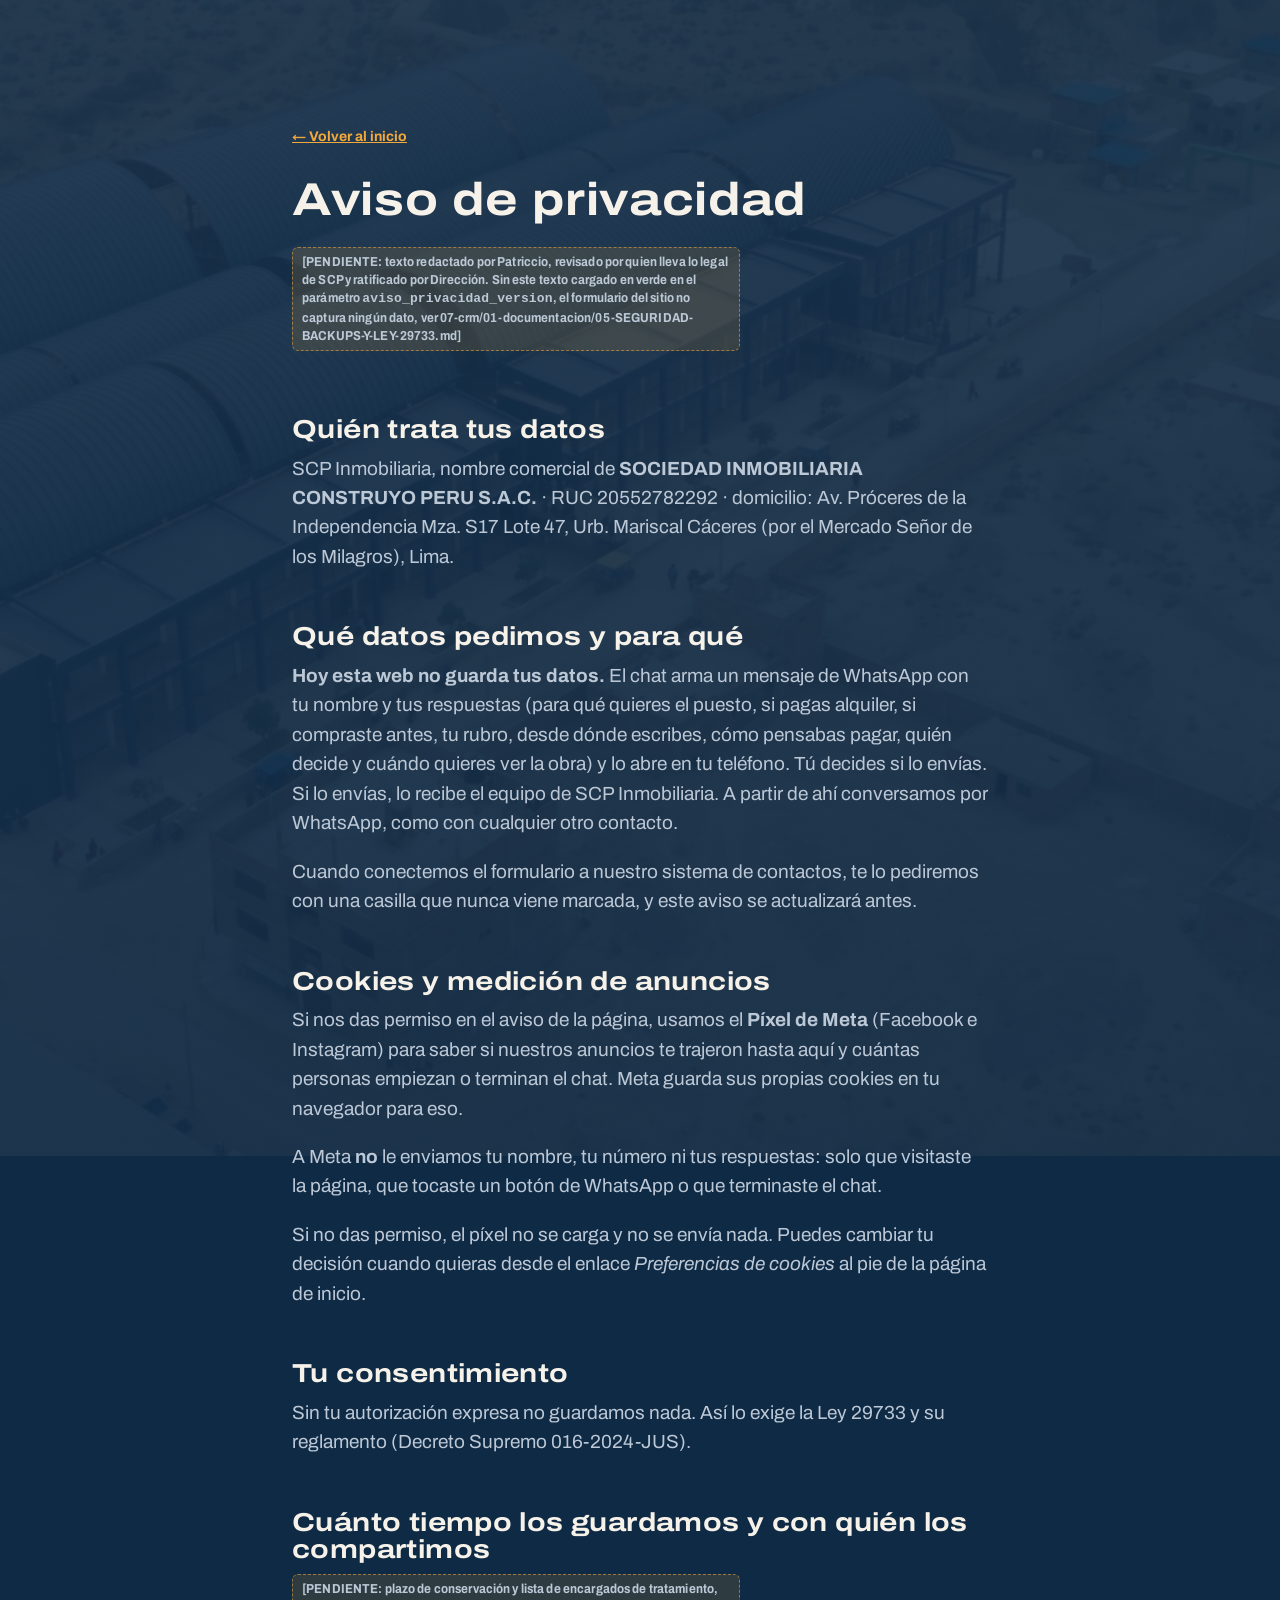
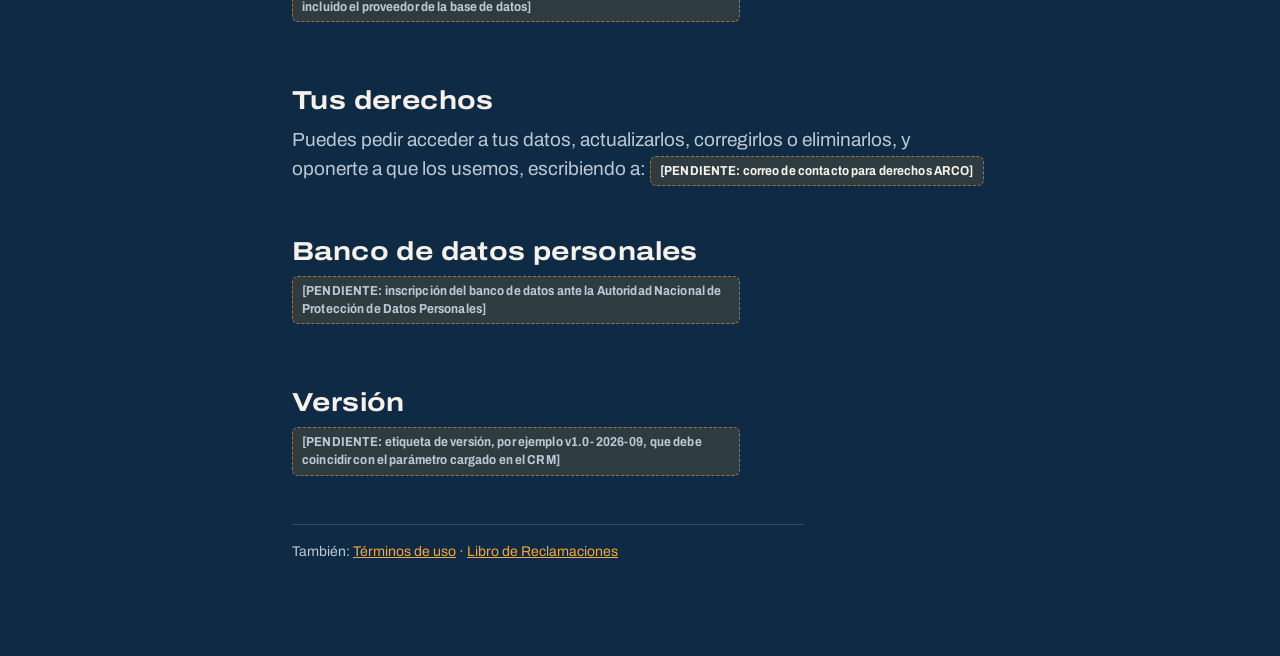
<file: privacidad.html>
<!DOCTYPE html>
<html lang="es-PE">
<head>
<meta charset="utf-8">
<meta name="viewport" content="width=device-width, initial-scale=1">
<title>Aviso de privacidad · Mercado Media Luna</title>
<meta name="description" content="Aviso de privacidad de Mercado Media Luna, SCP Inmobiliaria. Ley 29733 de protección de datos personales.">
<meta name="theme-color" content="#0F2A44">
<meta name="robots" content="noindex, follow">
<link rel="icon" href="/favicon.ico" sizes="48x48">
<link rel="icon" href="/favicon-96.png" type="image/png" sizes="96x96">
<link rel="icon" href="/favicon.svg" type="image/svg+xml">
<link rel="apple-touch-icon" href="/apple-touch-icon.png">
<link rel="manifest" href="/site.webmanifest">
<link rel="preconnect" href="https://fonts.googleapis.com">
<link rel="preconnect" href="https://fonts.gstatic.com" crossorigin>
<link rel="stylesheet" href="https://fonts.googleapis.com/css2?family=Archivo:wdth,wght@75..125,400;75..125,700;75..125,900&display=swap">
<link rel="stylesheet" href="assets/styles.css?v=b039f86d">
<style>
.doc{ max-width:760px; margin:0 auto; padding:120px var(--gutter) 80px }
.doc h1{ font-size:clamp(30px,5vw,46px); margin-bottom:.5em }
.doc h2{ font-size:clamp(20px,2.4vw,26px); margin-top:2em }
.doc p,.doc li{ color:var(--text-secondary) }
.doc ul{ padding-left:1.1em }
.volver{ display:inline-block; margin-bottom:28px; color:var(--accent); font-weight:700; font-size:14px }
.doc-otros{ margin-top:2.5em; padding-top:1.2em; border-top:1px solid var(--rule); font-size:14px }
.doc-otros a{ color:var(--accent) }
</style>
</head>
<body>
<a class="skip" href="#main">Ir al contenido</a>
<main id="main" tabindex="-1" class="doc">
  <a class="volver" href="index.html">← Volver al inicio</a>
  <h1>Aviso de privacidad</h1>
  <p class="pend">[PENDIENTE: texto redactado por Patriccio, revisado por quien lleva lo legal de SCP y ratificado por Dirección. Sin este texto cargado en verde en el parámetro <code>aviso_privacidad_version</code>, el formulario del sitio no captura ningún dato, ver 07-crm/01-documentacion/05-SEGURIDAD-BACKUPS-Y-LEY-29733.md]</p>

  <h2>Quién trata tus datos</h2>
  <p>SCP Inmobiliaria, nombre comercial de <strong>SOCIEDAD INMOBILIARIA CONSTRUYO PERU S.A.C.</strong> · RUC 20552782292 · domicilio: Av. Próceres de la Independencia Mza. S17 Lote 47, Urb. Mariscal Cáceres (por el Mercado Señor de los Milagros), Lima.</p>

  <h2>Qué datos pedimos y para qué</h2>
  <p><strong>Hoy esta web no guarda tus datos.</strong> El chat arma un mensaje de WhatsApp con tu nombre y tus respuestas (para qué quieres el puesto, si pagas alquiler, si compraste antes, tu rubro, desde dónde escribes, cómo pensabas pagar, quién decide y cuándo quieres ver la obra) y lo abre en tu teléfono. Tú decides si lo envías. Si lo envías, lo recibe el equipo de SCP Inmobiliaria. A partir de ahí conversamos por WhatsApp, como con cualquier otro contacto.</p>
  <p>Cuando conectemos el formulario a nuestro sistema de contactos, te lo pediremos con una casilla que nunca viene marcada, y este aviso se actualizará antes.</p>

  <h2 id="cookies">Cookies y medición de anuncios</h2>
  <p>Si nos das permiso en el aviso de la página, usamos el <strong>Píxel de Meta</strong> (Facebook e Instagram) para saber si nuestros anuncios te trajeron hasta aquí y cuántas personas empiezan o terminan el chat. Meta guarda sus propias cookies en tu navegador para eso.</p>
  <p>A Meta <strong>no</strong> le enviamos tu nombre, tu número ni tus respuestas: solo que visitaste la página, que tocaste un botón de WhatsApp o que terminaste el chat.</p>
  <p>Si no das permiso, el píxel no se carga y no se envía nada. Puedes cambiar tu decisión cuando quieras desde el enlace <em>Preferencias de cookies</em> al pie de la página de inicio.</p>

  <h2>Tu consentimiento</h2>
  <p>Sin tu autorización expresa no guardamos nada. Así lo exige la Ley 29733 y su reglamento (Decreto Supremo 016-2024-JUS).</p>

  <h2>Cuánto tiempo los guardamos y con quién los compartimos</h2>
  <p class="pend">[PENDIENTE: plazo de conservación y lista de encargados de tratamiento, incluido el proveedor de la base de datos]</p>

  <h2>Tus derechos</h2>
  <p>Puedes pedir acceder a tus datos, actualizarlos, corregirlos o eliminarlos, y oponerte a que los usemos, escribiendo a: <span class="pend">[PENDIENTE: correo de contacto para derechos ARCO]</span></p>

  <h2>Banco de datos personales</h2>
  <p class="pend">[PENDIENTE: inscripción del banco de datos ante la Autoridad Nacional de Protección de Datos Personales]</p>

  <h2>Versión</h2>
  <p class="pend">[PENDIENTE: etiqueta de versión, por ejemplo v1.0-2026-09, que debe coincidir con el parámetro cargado en el CRM]</p>

  <p class="doc-otros">También: <a href="terminos.html">Términos de uso</a> · <a href="libro-de-reclamaciones.html">Libro de Reclamaciones</a></p>
</main>
</body>
</html>
</file>
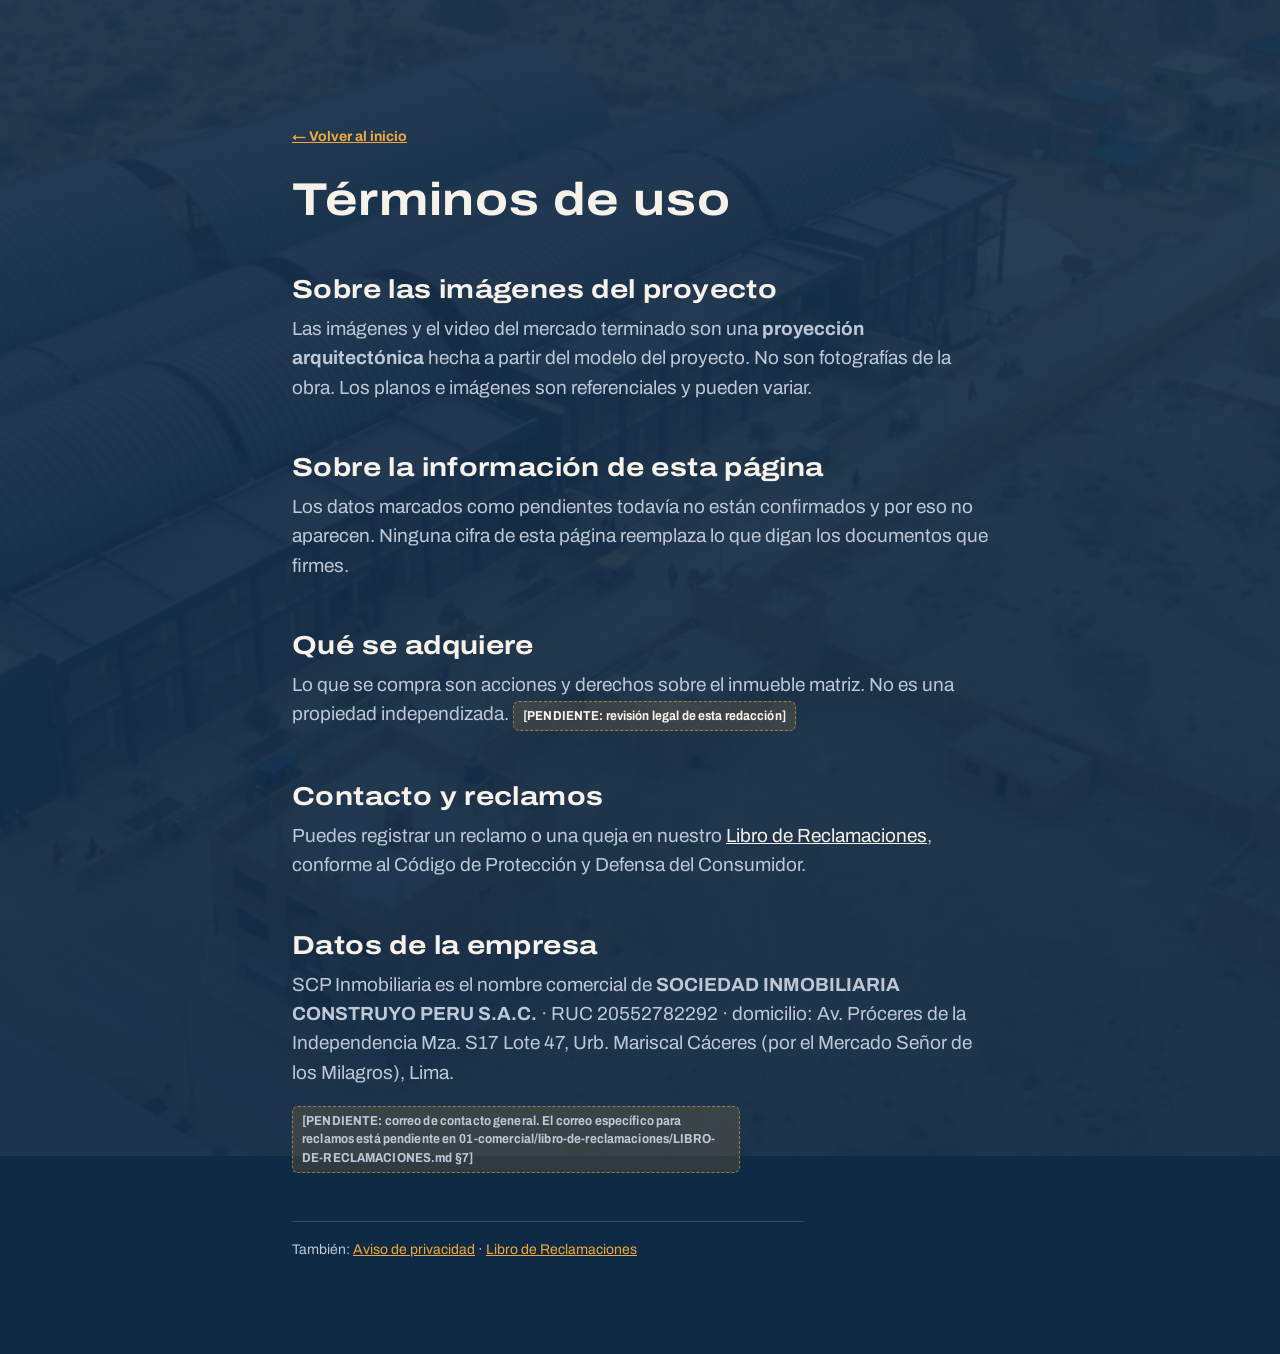
<file: terminos.html>
<!DOCTYPE html>
<html lang="es-PE">
<head>
<meta charset="utf-8">
<meta name="viewport" content="width=device-width, initial-scale=1">
<title>Términos de uso · Mercado Media Luna</title>
<meta name="description" content="Términos de uso del sitio de Mercado Media Luna, SCP Inmobiliaria.">
<meta name="theme-color" content="#0F2A44">
<meta name="robots" content="noindex, follow">
<link rel="icon" href="/favicon.ico" sizes="48x48">
<link rel="icon" href="/favicon-96.png" type="image/png" sizes="96x96">
<link rel="icon" href="/favicon.svg" type="image/svg+xml">
<link rel="apple-touch-icon" href="/apple-touch-icon.png">
<link rel="manifest" href="/site.webmanifest">
<link rel="preconnect" href="https://fonts.googleapis.com">
<link rel="preconnect" href="https://fonts.gstatic.com" crossorigin>
<link rel="stylesheet" href="https://fonts.googleapis.com/css2?family=Archivo:wdth,wght@75..125,400;75..125,700;75..125,900&display=swap">
<link rel="stylesheet" href="assets/styles.css?v=b039f86d">
<style>
.doc{ max-width:760px; margin:0 auto; padding:120px var(--gutter) 80px }
.doc h1{ font-size:clamp(30px,5vw,46px); margin-bottom:.5em }
.doc h2{ font-size:clamp(20px,2.4vw,26px); margin-top:2em }
.doc p,.doc li{ color:var(--text-secondary) }
.volver{ display:inline-block; margin-bottom:28px; color:var(--accent); font-weight:700; font-size:14px }
.doc-otros{ margin-top:2.5em; padding-top:1.2em; border-top:1px solid var(--rule); font-size:14px }
.doc-otros a{ color:var(--accent) }
</style>
</head>
<body>
<a class="skip" href="#main">Ir al contenido</a>
<main id="main" tabindex="-1" class="doc">
  <a class="volver" href="index.html">← Volver al inicio</a>
  <h1>Términos de uso</h1>

  <h2>Sobre las imágenes del proyecto</h2>
  <p>Las imágenes y el video del mercado terminado son una <strong>proyección arquitectónica</strong> hecha a partir del modelo del proyecto. No son fotografías de la obra. Los planos e imágenes son referenciales y pueden variar.</p>

  <h2>Sobre la información de esta página</h2>
  <p>Los datos marcados como pendientes todavía no están confirmados y por eso no aparecen. Ninguna cifra de esta página reemplaza lo que digan los documentos que firmes.</p>

  <h2>Qué se adquiere</h2>
  <p>Lo que se compra son acciones y derechos sobre el inmueble matriz. No es una propiedad independizada. <span class="pend">[PENDIENTE: revisión legal de esta redacción]</span></p>

  <h2>Contacto y reclamos</h2>
  <p>Puedes registrar un reclamo o una queja en nuestro <a href="libro-de-reclamaciones.html">Libro de Reclamaciones</a>, conforme al Código de Protección y Defensa del Consumidor.</p>

  <h2>Datos de la empresa</h2>
  <p>SCP Inmobiliaria es el nombre comercial de <strong>SOCIEDAD INMOBILIARIA CONSTRUYO PERU S.A.C.</strong> · RUC 20552782292 · domicilio: Av. Próceres de la Independencia Mza. S17 Lote 47, Urb. Mariscal Cáceres (por el Mercado Señor de los Milagros), Lima.</p>
  <p class="pend">[PENDIENTE: correo de contacto general. El correo específico para reclamos está pendiente en 01-comercial/libro-de-reclamaciones/LIBRO-DE-RECLAMACIONES.md §7]</p>
  <p class="doc-otros">También: <a href="privacidad.html">Aviso de privacidad</a> · <a href="libro-de-reclamaciones.html">Libro de Reclamaciones</a></p>
</main>
</body>
</html>
</file>
<file: assets/styles.css>
/* =========================================================================
   Mercado Media Luna — hoja de estilos
   Identidad: 02-marketing/marca/ARQUITECTURA-DE-MARCA-MML.md §3
   Regla innegociable: el ámbar nunca es letra sobre fondo claro.
   ========================================================================= */

:root{
  --canvas:#0F2A44;
  --canvas-deep:#0B2038;
  --panel:#143352;
  --panel-2:#17395B;
  --accent:#F2A93B;
  --accent-hover:#FFC163;
  --accent-muted:rgba(242,169,59,.22);
  --text-primary:#F6F2EA;
  --text-secondary:#BCC8D6;
  --ink:#14181C;
  --rule:rgba(246,242,234,.16);
  --rule-strong:rgba(246,242,234,.34);

  --ease:cubic-bezier(.22,.61,.36,1);
  --ease-soft:cubic-bezier(.4,0,.2,1);
  --tshadow:0 1px 2px rgba(5,10,18,.95),0 3px 12px rgba(5,10,18,.78),0 10px 44px rgba(5,10,18,.8);

  --gutter:22px;          /* el texto nunca toca el borde del celular */
  --maxw:1120px;
  --display:"Archivo","Archivo Black",system-ui,sans-serif;
}

@media (min-width:768px){ :root{ --gutter:32px } }

*,*::before,*::after{ box-sizing:border-box }

html,body{
  overflow-x:hidden;      /* respaldo */
  overflow-x:clip;
}
html{ scroll-behavior:smooth }

body{
  margin:0;
  background:var(--canvas);
  color:var(--text-primary);
  font-family:var(--display);
  font-variation-settings:"wdth" 100;
  font-weight:400;
  font-size:clamp(16px,1.05vw + 14px,19px);
  line-height:1.55;
  -webkit-font-smoothing:antialiased;
}

/* un solo ambiente detrás de todo: un resplandor lentísimo, como polvo en el aire */
body::before{
  content:"";
  position:fixed; inset:-20vmax; z-index:-1; pointer-events:none;
  /* 13/10/2026: el ambiente es el último cuadro del hero (v4 desde el 13/10, noche), teñido de Azul Noche: la página entera
     comparte la textura del video y el hero no «se acaba»: sigue debajo de las hojas */
  background:
    linear-gradient(rgba(15,42,68,.86), rgba(15,42,68,.93)),
    url("hero-ending-v4.jpg") center/cover no-repeat;
  animation:ambiente 120s var(--ease-soft) -30s infinite alternate;
}
@keyframes ambiente{ from{ transform:translate3d(-2%,-1%,0) scale(1) } to{ transform:translate3d(2%,2%,0) scale(1.06) } }

img,svg,video{ display:block; max-width:100% }
/* Un elemento con el atributo hidden no se ve, diga lo que diga su clase.
   Sin esto, .pend (display:inline-block) le ganaba a hidden y en /evento se
   veía el aviso de autorización del testimonio aunque la lógica lo ocultaba. */
[hidden]{ display:none !important }
h1,h2,h3{ font-weight:700; font-variation-settings:"wdth" 118; letter-spacing:.015em; line-height:1.05; margin:0 0 .4em }
h2{ font-size:clamp(28px,4.6vw,52px) }
h3{ font-size:clamp(19px,2.2vw,26px); font-variation-settings:"wdth" 110 }
p{ margin:0 0 1em; max-width:64ch }
a{ color:var(--text-primary) }
:focus-visible{ outline:3px solid var(--accent); outline-offset:3px; border-radius:4px }

.skip{
  position:absolute; left:-9999px; top:0; z-index:100;
  background:var(--accent); color:var(--ink); padding:12px 18px; font-weight:700;
}
.skip:focus{ left:8px; top:8px }

.kicker{
  font-weight:700; font-variation-settings:"wdth" 88; text-transform:uppercase;
  letter-spacing:.18em; font-size:13px; color:var(--accent); margin:0 0 .8em;
}

.pend{
  display:inline-block; font-variation-settings:"wdth" 88; font-weight:700;
  font-size:13px; line-height:1.4; letter-spacing:.01em;
  color:var(--text-primary); background:rgba(242,169,59,.14);
  border:1px dashed rgba(242,169,59,.55); border-radius:6px; padding:5px 9px;
}

.small{ font-size:14px; color:var(--text-secondary) }
.nota{ font-size:14px; color:var(--text-secondary); max-width:70ch }

/* ---------- botones ---------- */
.btn{
  --btn-bg:transparent;
  display:inline-flex; align-items:center; justify-content:center; gap:.5em;
  padding:14px 24px; border-radius:999px; text-decoration:none;
  font-weight:700; font-size:16px; letter-spacing:.01em; font-variation-settings:"wdth" 104;
  background:var(--btn-bg); border:2px solid transparent; cursor:pointer;
  transition:background .35s var(--ease), color .35s var(--ease), border-color .35s var(--ease), transform .35s var(--ease), box-shadow .35s var(--ease);
}
.btn-accent{ --btn-bg:var(--accent); color:var(--ink); border-color:var(--accent) }
.btn-accent:hover{ --btn-bg:var(--accent-hover); border-color:var(--accent-hover); transform:translateY(-2px) }
.btn-quiet{ color:var(--text-primary); border-color:var(--rule-strong) }
.btn-quiet:hover{ border-color:var(--text-primary); transform:translateY(-2px) }
/* el botón del encabezado va lleno de ámbar: es el que tiene que resaltar */
.btn-ghost{
  --btn-bg:var(--accent); color:var(--ink); border-color:var(--accent);
  padding:11px 20px; font-size:14px;
}
.btn-ghost:hover{ --btn-bg:var(--accent-hover); border-color:var(--accent-hover); transform:translateY(-2px) }
.btn-big{ width:100%; padding:18px 24px; font-size:17px }
@media (pointer:coarse){
  .btn{ min-height:44px; display:inline-flex; align-items:center; justify-content:center }
}

/* ---------- nav ---------- */
.nav{
  position:fixed; top:0; left:0; right:0; z-index:40;
  display:flex; align-items:center; justify-content:space-between; gap:16px;
  padding:12px var(--gutter);
  background:linear-gradient(to bottom, rgba(15,42,68,.92), rgba(15,42,68,0));
  backdrop-filter:blur(6px);
}
.brand{ display:flex; align-items:center; gap:12px; text-decoration:none }
.brand-mark{ display:block; width:44px; height:44px; color:var(--accent); background:var(--canvas); border-radius:50% }
.brand-mark .moon{ width:100%; height:100% }
.moon-arc{
  stroke:rgba(246,242,234,.85); opacity:.6;
  stroke-dasharray:100; stroke-dashoffset:calc(100 - var(--luna, 0) * 100);
  transform:rotate(-90deg); transform-origin:50% 50%;
}
.brand-words{ display:grid; line-height:1 }
.brand-kicker{ font-size:10px; font-weight:700; letter-spacing:.22em; color:var(--accent); font-variation-settings:"wdth" 88 }
.brand-name{ font-size:19px; font-weight:700; font-variation-settings:"wdth" 118; letter-spacing:.02em }
.brand-place{ font-size:10px; letter-spacing:.16em; color:rgba(246,242,234,.65); font-variation-settings:"wdth" 88 }
@media (max-width:420px){ .brand-place{ display:none } }
/* El botón del encabezado se ocultaba en celular porque "el hero ya trae su
   propio botón". Con el hero compacto (24/09/2026) ese botón recién aparece
   al final del recorrido, así que el encabezado lo vuelve a mostrar, en una
   línea y más chico. Bajo 360 px no cabe: ahí queda el botón flotante. */
.nav-cta{ white-space:nowrap }
@media (max-width:520px){ .nav-cta{ padding:9px 14px; font-size:13px } }
/* el nombre de la marca nunca se parte; en ≤420 px el botón cede el aire */
.brand-name{ white-space:nowrap }
@media (max-width:420px){ .nav{ gap:10px } .nav-cta{ padding:8px 12px } }
@media (max-width:374px){
  .nav{ gap:12px } .brand{ gap:10px }
  .brand-mark{ width:38px; height:38px } .brand-name{ font-size:17px }
}
@media (max-width:359px){ .nav-cta{ display:none } }

/* =========================================================================
   HERO
   ========================================================================= */
.hero{ position:relative; z-index:1; isolation:isolate }   /* contexto propio: la hoja de abajo (z 3) pasa por encima de todo el hero */
.hero-track{ height:700vh }          /* 10 s de video: cada beat aguanta 6 flicks de lectura */
.stage{
  position:sticky; top:0; height:100svh; overflow:clip;
  background:var(--canvas-deep);
}
.poster,
#hero-video{
  position:absolute; inset:0; width:100%; height:100%;
  object-fit:cover; background-size:cover; background-position:center;
}
#hero-video{ opacity:0; transition:opacity .9s var(--ease-soft); will-change:transform; transform:translateZ(0) }
.stage.video-ready #hero-video{ opacity:1 }
.stage.video-failed #hero-video{ display:none }

/* 1 · scrim base: ningún fotograma queda crudo detrás del texto.
   La franja izquierda es el lugar fijo del texto: cae a oscuro parejo y se
   desvanece antes del mercado, para que el texto y la obra dejen de pelearse.
   Al ser constante, el peor fotograma del video queda cubierto igual que el
   mejor: no hay un cuadro en el que el texto pierda contraste. */
.scrim{
  position:absolute; inset:0; pointer-events:none;
  background:radial-gradient(ellipse 120% 90% at 50% 45%, rgba(8,20,34,0) 32%, rgba(8,20,34,.66) 100%);
}
/* 13/10/2026 (hero v4): en el cierre el mercado queda a la izquierda del cuadro y el texto
   final a la derecha. La franja oscura de la izquierda se apaga en el último tramo y entra
   una franja espejo a la derecha; --hp (0 a 1) lo pone assets/portada-v3.js §1 sobre .hero. */
.scrim::before,.scrim::after{ content:""; position:absolute; inset:0 }
.scrim::before{
  background:linear-gradient(96deg, rgba(6,16,28,.92) 0%, rgba(6,16,28,.78) 20%, rgba(6,16,28,.42) 38%, rgba(6,16,28,0) 56%);
  opacity:calc(1 - clamp(0, (var(--hp, 0) - .82) * 7, 1));
}
.scrim::after{
  background:linear-gradient(264deg, rgba(6,16,28,.92) 0%, rgba(6,16,28,.8) 18%, rgba(6,16,28,.46) 36%, rgba(6,16,28,0) 54%);
  opacity:clamp(0, (var(--hp, 0) - .82) * 7, 1);
}

/* polvo en suspensión, a nivel susurro */
.dust{ position:absolute; inset:0; pointer-events:none; overflow:hidden }
.dust i{
  position:absolute; width:3px; height:3px; border-radius:50%;
  background:rgba(246,242,234,.5); opacity:0;
  animation:flotar 26s linear infinite;
}
.dust i:nth-child(1){ left:12%; top:70%; animation-delay:-2s }
.dust i:nth-child(2){ left:26%; top:82%; animation-delay:-9s; width:2px; height:2px }
.dust i:nth-child(3){ left:38%; top:64%; animation-delay:-16s }
.dust i:nth-child(4){ left:52%; top:88%; animation-delay:-5s; width:2px; height:2px }
.dust i:nth-child(5){ left:64%; top:72%; animation-delay:-21s }
.dust i:nth-child(6){ left:74%; top:84%; animation-delay:-12s; width:4px; height:4px }
.dust i:nth-child(7){ left:86%; top:66%; animation-delay:-7s }
.dust i:nth-child(8){ left:92%; top:78%; animation-delay:-18s; width:2px; height:2px }
@keyframes flotar{
  0%{ transform:translate3d(0,0,0); opacity:0 }
  12%{ opacity:.55 }
  88%{ opacity:.3 }
  100%{ transform:translate3d(40px,-220px,0); opacity:0 }
}

/* barra obligatoria de proyección */
.proyeccion{
  position:absolute; left:0; right:0; bottom:0; z-index:6; margin:0;
  background:rgba(15,42,68,.92); color:var(--text-primary);
  font-weight:700; font-variation-settings:"wdth" 88; text-transform:uppercase;
  letter-spacing:.14em; font-size:clamp(9px,1.4vw,12px); text-align:center; padding:8px 12px;
  max-width:none;
}

/* ---------- bandas de texto ---------- */
.bands{ position:absolute; inset:0; z-index:5; pointer-events:none }   /* 13/10/2026: deja pasar el mouse al rail; .settle-cta vuelve a auto */
/* El texto entra un poco más adentro que el margen general (pedido de
   Patriccio, 24/09/2026): 7% del ancho, sin bajar del margen ni pasar de
   140 px. Sigue dentro de la franja oscura del scrim, que llega al 37%. */
.band{
  position:absolute; left:clamp(var(--gutter),7vw,140px); right:var(--gutter); top:22%;
  opacity:0; pointer-events:none; text-shadow:0 1px 2px rgba(5,10,18,.6);
  max-width:min(560px,66vw);
}
/* 2 · un refuerzo suave detrás de cada banda. Va muy abierto a propósito:
   el rectángulo gris que se veía antes era este scrim con el borde duro. */
.band::before{ content:none }   /* el refuerzo radial se retiró el 13/10/2026: el scrim cubre solo */
.band .btn{ text-shadow:none }
.band .line{
  font-size:clamp(30px,5.4vw,60px); font-weight:700; font-variation-settings:"wdth" 118;
  line-height:1.02; letter-spacing:.01em; margin:0 0 .18em; max-width:20ch;
}
.band .line-sub{ font-size:clamp(20px,3vw,32px); font-variation-settings:"wdth" 108; color:var(--text-primary) }
.band-5{ top:auto; bottom:16%; max-width:min(720px,84vw) }
/* 13/10/2026 (hero v4): el cierre deja el mercado en la mitad izquierda del cuadro; el título
   final va a la derecha, sobre el lote vecino y el cerro, y ya no tapa la obra */
@media (orientation:landscape){
  .band-5{ left:auto; right:clamp(var(--gutter),7vw,140px); bottom:32%; max-width:min(620px,44vw) }
}

/* En pantalla ancha el texto se queda en la franja izquierda, más angosto.
   (Hasta el 24/09/2026 aquí la portada se ensanchaba al 114-120 %, pero el
   <video> no, porque img,svg,video{max-width:100%} lo topaba: al terminar de
   cargar, el cuadro saltaba. Portada y video van ahora con el mismo encuadre.) */
@media (min-width:1100px){
  .band{ max-width:min(440px,34vw) }
  .band-5{ max-width:min(620px,44vw) }   /* el título final conserva su ancho: dos líneas, a la derecha */
}

.band-5 .line-title{ font-size:clamp(36px,7vw,84px); letter-spacing:.005em }
.settle-sub{ font-size:clamp(16px,2vw,21px); color:var(--text-primary); margin:.2em 0 1.1em }
.settle-cta{ display:flex; flex-wrap:wrap; gap:12px; pointer-events:auto }

/* palabras y caracteres para las entradas */
.w{ display:inline-block; white-space:pre }
.c{ display:inline-block; will-change:transform,opacity }
.sr{ position:absolute; width:1px; height:1px; overflow:hidden; clip-path:inset(50%); white-space:nowrap }

/* (a) ensamble por carácter */
[data-entrance="ensamble"] .c{
  --kc:clamp(0,(var(--k,0) - var(--th,0)) * 2.6,1);
  opacity:var(--kc);
  transform:translate(calc((1 - var(--kc)) * var(--jx,0px)), calc((1 - var(--kc)) * var(--jy,0px))) rotate(calc((1 - var(--kc)) * var(--jr,0deg)));
}
/* (f) subida palabra por palabra */
[data-entrance="sube"] .w{
  --kc:clamp(0,(var(--k,0) - var(--th,0)) * 2.8,1);
  opacity:var(--kc); transform:translateY(calc((1 - var(--kc)) * 26px));
}
/* (d) golpe con rebote */
[data-entrance="golpe"] .w{
  --kc:clamp(0,(var(--k,0) - var(--th,0)) * 3,1);
  --ks:clamp(0,(var(--k,0) - var(--th,0) - .12) * 2.8,1);
  opacity:var(--kc);
  transform:scale(calc(.62 + .52 * var(--kc) - .14 * var(--ks)));
}
/* (c) desenfoque a nítido: dos copias cruzadas, el blur es estático */
[data-entrance="nitido"] .line{ position:relative }
[data-entrance="nitido"] .blur-copy{
  position:absolute; inset:0; filter:blur(12px); opacity:calc(1 - var(--k,0)); pointer-events:none;
}
[data-entrance="nitido"] .sharp-copy{ opacity:var(--k,0) }
/* (e) asiento escalonado del final */
[data-entrance="asiento"] .w{
  --kc:clamp(0,(var(--k,0) - var(--th,0)) * 2.6,1);
  opacity:var(--kc); transform:translateY(calc((1 - var(--kc)) * 22px));
}
[data-entrance="asiento"] .settle-sub{ opacity:clamp(0,(var(--k,0) - .5) * 3,1) }
[data-entrance="asiento"] .settle-cta{ opacity:clamp(0,(var(--k,0) - .66) * 3.6,1) }

/* anillo de carga y señal de scroll */
.loader{ position:absolute; right:var(--gutter); bottom:56px; z-index:7; color:var(--text-primary); opacity:.75; pointer-events:none }
.loader.done{ display:none }
.ring{ width:36px; height:36px; transform:rotate(-90deg) }
.ring circle{ transition:stroke-dashoffset .2s linear }
.cue{
  position:absolute; left:50%; bottom:46px; transform:translateX(-50%); z-index:6; margin:0;
  font-size:11px; letter-spacing:.24em; text-transform:uppercase; color:var(--text-primary);
  font-variation-settings:"wdth" 88; font-weight:700; pointer-events:none;
}
/* con fondo propio: sobre la arena clara del video, "Baja" suelto no llegaba
   a 4.5:1 de contraste */
.cue span{
  display:block; animation:baja 3.4s var(--ease-soft) -1s infinite;
  padding:5px 12px 5px 14px; border-radius:999px; background:rgba(6,16,28,.66);
}
/* solo se mueve: si además se atenuara, el fondo y el texto bajarían juntos
   a 0.7 y el contraste caería a ~2.5:1 sobre la arena clara */
@keyframes baja{ 0%,100%{ transform:translateY(0) } 50%{ transform:translateY(6px) } }

/* ---------- hero compacto: celular y tableta de pie ----------
   El mismo scroll que en escritorio, más corto (4.2 pantallas en vez de 7).
   El video es un recorte cuadrado centrado en el mercado y va arriba; el
   texto va debajo, sobre fondo liso, así que se lee igual en todos los
   cuadros y no necesita el scrim. La barra de proyección va pegada al borde
   inferior del video, que es lo que rotula.
   Solo en vertical: en un celular acostado la caja cuadrada quedaba como una
   franja 3:1 y el texto se metía bajo el menú; acostado manda el diseño de
   escritorio, con su ajuste de poca altura (abajo).
   Va DESPUÉS de todas las reglas base del hero a propósito: a igual
   especificidad gana la última, y cuando estaba antes el tamaño del título,
   el margen del subtítulo y la posición de "Baja" quedaban pisados. "Baja"
   llegó a estirarse en una columna invisible encima de los botones. */
@media (orientation:portrait){
  .hero{ --caja:min(100vw, 58svh) }
  .hero-track{ height:420vh }
  .poster,#hero-video{ top:0; bottom:auto; left:0; right:auto; width:100%; height:var(--caja) }
  .scrim{
    bottom:auto; height:var(--caja);
    background:linear-gradient(to bottom, rgba(6,16,28,.62) 0%, rgba(6,16,28,0) 24%, rgba(6,16,28,0) 76%, var(--canvas-deep) 100%);
  }
  .scrim::before,.scrim::after{ content:none }
  .dust{ bottom:auto; height:var(--caja) }
  .stage > .proyeccion{ top:var(--caja); bottom:auto; transform:translateY(-100%) }
  /* cada banda va centrada en la zona de texto, un poco por encima de la
     mitad: así no queda el texto arriba y un hueco vacío abajo */
  .band{
    left:var(--gutter); right:var(--gutter); bottom:auto; max-width:none;
    top:calc(var(--caja) + (100svh - var(--caja)) * .46); transform:translateY(-50%);
  }
  /* el final no se centra: es la banda más alta y en pantallas bajas se
     metía bajo la barra. Arranca debajo del video con aire proporcional. */
  .band-5{
    left:var(--gutter); right:var(--gutter); bottom:auto; max-width:none;
    top:calc(var(--caja) + clamp(14px, (100svh - var(--caja)) * .12, 64px)); transform:none;
  }
  .band::before{ display:none }
  .band .line{ font-size:clamp(28px,8vw,46px); max-width:18ch }
  .band .line-sub{ font-size:clamp(18px,5vw,27px) }
  .band-5 .line-title{ font-size:clamp(30px,8.6vw,56px) }
  .settle-sub{ margin:.1em 0 .8em }
  /* "Baja" y el anillo de carga van sobre el video, encima de la barra */
  .cue{ top:calc(var(--caja) - 64px); bottom:auto }
  .loader{ top:calc(var(--caja) - 84px); bottom:auto }
}
/* celular chico de pie: el video cede alto a la zona de texto */
@media (orientation:portrait) and (max-height:700px){
  .hero{ --caja:min(100vw, 52svh) }
}
/* en los más angostos la barra entra en una sola línea */
@media (orientation:portrait) and (max-width:360px){
  .stage > .proyeccion{ letter-spacing:.05em; padding:7px 8px }
}
/* celular acostado: poca altura, el título final no puede ocupar media pantalla */
@media (orientation:landscape) and (max-height:560px){
  /* nunca debajo del menú fijo, que mide unos 68 px */
  .band{ top:max(16%, 76px) }
  .band .line{ font-size:clamp(26px,9svh,44px) }
  .band-5 .line-title{ font-size:clamp(30px,12svh,56px) }
  .settle-sub{ margin:.1em 0 .7em }
}
/* al final del hero el propio hero trae "Escríbeme por WhatsApp": el botón
   flotante se aparta para no taparlo (en 320 px caía encima) */
@media (orientation:portrait){
  body.fin-hero .wa-float{ opacity:0; pointer-events:none; transform:scale(.85) }
}

/* hero estático: solo para quien pidió menos movimiento. Hasta el 24/09/2026
   también lo veían el celular y las pantallas verticales; ahora tienen el
   hero compacto. La compuerta es la misma en app.js (GATES). */
.hero-static{ display:none }

@media (prefers-reduced-motion:reduce){
  .hero-track{ display:none }
  .hero-static{
    display:block; position:relative; min-height:92svh;
    display:flex; flex-direction:column; justify-content:flex-end;
    padding:120px var(--gutter) 64px;
    background:linear-gradient(to bottom, rgba(11,32,56,.35) 0%, rgba(11,32,56,.72) 55%, rgba(11,32,56,.95) 100%), url("hero-ending-v4.jpg") center/cover no-repeat;
  }
  .static-title{ font-size:clamp(28px,7.6vw,44px); max-width:18ch; text-shadow:var(--tshadow); margin-bottom:.35em }
  .static-sub{ color:var(--text-primary); text-shadow:var(--tshadow); margin-bottom:1.4em }
  .proyeccion-static{ position:absolute; bottom:0 }
}
@media (max-height:560px){ .cue,.loader{ display:none } }

/* =========================================================================
   SECCIONES
   ========================================================================= */
section{ position:relative }
.promesa,.alquiler,.vende,.legal-explica,.pasos,.obra,.quienes,.testimonios,.faq,.hablemos{
  padding:clamp(64px,10vh,120px) var(--gutter);
  margin:0 auto; max-width:var(--maxw);
}

/* entradas coreografiadas */
.reveal{ opacity:0; transform:translateY(22px); transition:opacity .8s var(--ease), transform .8s var(--ease) }
.reveal.in{ opacity:1; transform:none }
.cards .reveal.in:nth-child(2){ transition-delay:.09s }
.pasos-list .reveal.in:nth-child(2){ transition-delay:.09s }
.pasos-list .reveal.in:nth-child(3){ transition-delay:.18s }
.obra-grid .reveal.in:nth-child(2){ transition-delay:.09s }
.obra-grid .reveal.in:nth-child(3){ transition-delay:.18s }
/* retiro de los retardos al terminar la entrada, con la misma especificidad */
.cards .reveal.in.settled:nth-child(2),
.pasos-list .reveal.in.settled:nth-child(2),
.pasos-list .reveal.in.settled:nth-child(3),
.obra-grid .reveal.in.settled:nth-child(2),
.obra-grid .reveal.in.settled:nth-child(3){ transition-delay:0s }

/* ---------- promesa ---------- */
.promesa{ text-align:center; padding-top:clamp(80px,14vh,160px) }
.promesa-title{ font-size:clamp(28px,4.4vw,50px); max-width:22ch; margin:0 auto .5em }
.promesa-sub{ color:var(--text-secondary); font-size:clamp(17px,1.6vw,21px); margin:0 auto; max-width:40ch }
.rule-draw{ width:min(600px,80%); height:2px; margin:40px auto 0; overflow:visible }
.rule-draw line{ stroke:var(--accent); stroke-width:2; stroke-dasharray:100; stroke-dashoffset:100; transition:stroke-dashoffset 1.6s var(--ease) }
.promesa.in .rule-draw line{ stroke-dashoffset:0 }

/* ---------- alquiler + calculadora ---------- */
.alquiler{
  display:grid; gap:clamp(24px,4vw,56px); align-items:center;
  background:var(--canvas-deep); max-width:none; padding-left:var(--gutter); padding-right:var(--gutter);
}
.alquiler > *{ width:100%; max-width:var(--maxw); margin-inline:auto }
@media (min-width:900px){
  /* fondo a sangre, contenido alineado con el resto de la página */
  .alquiler{
    grid-template-columns:1fr 1fr;
    padding-inline:max(var(--gutter), calc((100% - var(--maxw)) / 2));
  }
  .alquiler > *{ max-width:none }
}
.calc{
  background:var(--panel); border:1px solid var(--rule); border-radius:4px;
  padding:clamp(20px,3vw,32px); box-shadow:0 24px 60px rgba(4,12,22,.45);
}
.calc-title{ margin-bottom:1em; font-size:20px }
.field{ margin-bottom:20px }
.field label{ display:block; font-size:14px; font-weight:700; margin-bottom:8px; color:var(--text-primary) }
.money{ display:flex; align-items:baseline; gap:8px; border-bottom:2px solid var(--rule-strong); padding-bottom:6px }
.money span{ font-weight:700; color:var(--text-secondary); font-size:20px }
.money input{
  flex:1; background:transparent; border:0; color:var(--text-primary);
  font-family:var(--display); font-size:clamp(26px,4vw,38px); font-weight:700; font-variation-settings:"wdth" 112;
  font-variant-numeric:tabular-nums; padding:0; min-width:0;
}
.money input:focus{ outline:none }
.money:focus-within{ border-bottom-color:var(--accent) }
input[type=range]{ width:100%; accent-color:var(--accent); height:32px }
.calc-anios-out{
  display:block; font-variant-numeric:tabular-nums; font-weight:700; font-size:14px;
  letter-spacing:.06em; color:var(--text-secondary);
}
.calc-result{
  margin:18px 0 0; font-size:clamp(19px,2.4vw,26px); font-weight:700; font-variation-settings:"wdth" 112;
  line-height:1.2; color:var(--text-primary); min-height:2.4em;
}
.calc-result .cifra{ color:var(--accent); font-variant-numeric:tabular-nums; display:inline-block }
.calc-kicker{ margin:.2em 0 0; color:var(--text-primary); font-weight:700; font-size:15px; letter-spacing:.02em }

/* ---------- qué se vende ---------- */
.cards{ display:grid; gap:16px; margin:32px 0 }
@media (min-width:760px){ .cards{ grid-template-columns:1fr 1fr; gap:24px } }
.card{
  background:var(--panel); border:1px solid var(--rule); border-radius:4px; padding:clamp(20px,2.6vw,28px);
  position:relative; overflow:hidden;
}
.card::after{
  content:""; position:absolute; inset:0; pointer-events:none; opacity:0;
  background:radial-gradient(60% 50% at 80% 0%, var(--accent-muted), transparent 70%);
  transition:opacity .6s var(--ease);
}
.card:hover::after{ opacity:1 }
.card h3{ margin-bottom:.2em }
.card > p{ color:var(--text-secondary); font-size:15px }
.specs{ margin:18px 0 0; display:grid; gap:12px }
.specs > div{ display:grid; gap:4px; border-top:1px solid var(--rule); padding-top:12px }
.specs dt{ font-size:12px; letter-spacing:.16em; text-transform:uppercase; color:var(--text-secondary); font-weight:700; font-variation-settings:"wdth" 88 }
.specs dd{ margin:0 }
.vende-img{ margin:0 0 20px; position:relative; border-radius:4px; overflow:hidden }
.vende-img img{ width:100%; height:auto }
.vende-img .proyeccion{ position:absolute }

/* ---------- qué compras (figura legal) ---------- */
.legal-explica{ max-width:none; background:var(--panel-2) }
.legal-inner{ max-width:var(--maxw); margin-inline:auto; border-left:3px solid var(--accent); padding-left:clamp(18px,3vw,36px) }
.legal-inner .lead{ font-size:clamp(19px,2.3vw,26px); font-weight:700; font-variation-settings:"wdth" 108; max-width:34ch }

/* ---------- pasos ---------- */
.pasos-list{ list-style:none; margin:32px 0 0; padding:0; display:grid; gap:20px; counter-reset:paso }
@media (min-width:860px){ .pasos-list{ grid-template-columns:repeat(3,1fr); gap:28px } }
.paso{ position:relative; padding-top:56px }
.paso-n{
  position:absolute; top:0; left:0; width:44px; height:44px; border-radius:50%;
  display:grid; place-items:center; border:2px solid var(--rule-strong); color:var(--text-primary); background:var(--canvas);
  font-weight:700; font-size:19px; font-variant-numeric:tabular-nums;
}
.paso h3{ margin-bottom:.3em }
.paso p{ color:var(--text-secondary); font-size:16px }

/* ---------- obra ---------- */
.obra{ max-width:none; background:var(--canvas-deep) }
/* la nota va en la misma columna que las fotos, no pegada al borde */
.obra-head,.obra-grid,.obra .nota{ max-width:var(--maxw); margin-inline:auto }
.obra-grid{ display:grid; gap:16px; margin-top:32px }
@media (min-width:760px){ .obra-grid{ grid-template-columns:repeat(3,1fr) } }
.obra-slot{ margin:0 }
/* Las tres fotos de obra llegan de cámaras y encuadres distintos, así que se
   recortan a cuadrado en el archivo y aquí se fija la caja: nunca se deforman. */
.obra-foto{
  display:block; width:100%; height:auto; aspect-ratio:1/1; object-fit:cover;
  border-radius:10px; border:1px solid var(--rule); box-shadow:0 18px 44px rgba(4,12,22,.38);
}
.obra-slot figcaption:not(.pend){ margin-top:10px; font-size:14px; color:var(--text-secondary) }
/* la fecha de cada foto va arriba de su pie, como un sello */
.obra-slot .obra-fecha{
  display:block; margin-bottom:4px; color:var(--accent);
  font-size:12px; font-weight:700; letter-spacing:.08em; text-transform:uppercase;
}
/* va con .valor-card delante: si no, .valor-card p (más específica) lo deja en 16px y sin margen */
.valor-card .valor-foto-pie{ margin:8px 0 0; font-size:13px; color:var(--text-secondary) }
.valor-card .valor-foto-pie .obra-fecha{ font-weight:700; color:var(--text-primary); white-space:nowrap }
.obra .nota{ margin-top:28px }
.slot{
  aspect-ratio:4/3; border:1px dashed var(--rule-strong); border-radius:4px;
  background:
    repeating-linear-gradient(135deg, rgba(246,242,234,.05) 0 10px, transparent 10px 20px),
    var(--panel);
}
.obra-slot figcaption{ margin-top:10px }

/* ---------- la proyección arquitectónica ---------- */
.proyecto{ max-width:none; background:var(--panel-2); padding:clamp(64px,10vh,120px) var(--gutter) }
.proyecto-head,.proyecto-grid,.proyecto .nota{ max-width:var(--maxw); margin-inline:auto }
.proyecto-head p{ color:var(--text-secondary); max-width:62ch }
.proyecto .nota a{ color:var(--accent) }
/* margin en su forma corta pisaría el margin-inline:auto de arriba y dejaría
   la galería pegada a la izquierda en pantallas anchas: por eso va "auto" */
.proyecto-grid{ display:grid; gap:18px; margin:34px auto 26px }
@media (min-width:820px){ .proyecto-grid{ grid-template-columns:1fr 1fr; gap:22px } }
.proyecto-img{ margin:0 }
.proyecto-ancha{ grid-column:1 / -1 }
.proyecto-img img{
  display:block; width:100%; height:auto; aspect-ratio:16/9; object-fit:cover;
  border-radius:10px 10px 0 0; border:1px solid var(--rule); border-bottom:0;
}
/* la barra obligatoria va pegada al pie de cada imagen, no flotando encima */
.proyecto-img .proyeccion{
  position:static; border-radius:0 0 10px 10px; background:rgba(11,32,56,.96);
  border:1px solid var(--rule); border-top:0;
}
.proyecto-pie{ margin:10px 0 0; font-size:14px; color:var(--text-secondary) }

/* ---------- quiénes ---------- */
.quienes{ display:grid; gap:clamp(20px,4vw,48px); align-items:center }
@media (min-width:860px){ .quienes{ grid-template-columns:minmax(0,320px) 1fr } }
.quienes-foto{ margin:0 }
.quienes-foto p{ margin-top:10px }
/* La proporción y el recorte van fijados aquí: aunque una hoja vieja quede
   en caché y le imponga otra caja, la foto se recorta, nunca se deforma. */
.retrato-obra{
  display:block; width:100%; max-width:320px; height:auto; margin-inline:auto;
  aspect-ratio:640/1140; object-fit:cover; object-position:center;
  border-radius:10px; border:1px solid var(--rule); box-shadow:0 24px 60px rgba(4,12,22,.4);
}
/* El video de Walter. La foto de arriba hace de portada y el botón se monta
   encima desde app.js: hasta que alguien toca reproducir no se pide nada a
   YouTube, ni siquiera la miniatura. El Short es vertical, 9:16, casi la
   misma proporción de la foto, así que al cambiar de portada a video la
   sección no salta. */
.walter-play{
  position:relative; display:block; width:100%; max-width:320px; margin-inline:auto;
  padding:0; border:0; background:none; border-radius:10px; cursor:pointer; color:inherit;
  font:inherit;  /* un <button> no hereda la fuente: sin esto el rótulo salía en Arial */
}
.walter-play .retrato-obra{ aspect-ratio:9/16 }
.walter-play::after{
  content:""; position:absolute; inset:0; border-radius:10px; pointer-events:none;
  background:linear-gradient(to top, rgba(6,16,28,.78), rgba(6,16,28,.08) 50%);
}
.walter-play-icono{
  position:absolute; left:50%; top:50%; transform:translate(-50%,-50%); z-index:2;
  width:76px; height:76px; border-radius:50%; background:var(--accent);
  box-shadow:0 12px 34px rgba(4,12,22,.55); transition:transform .3s var(--ease), background .3s var(--ease);
}
.walter-play-icono::before{
  content:""; position:absolute; left:calc(50% + 4px); top:50%; transform:translate(-50%,-50%);
  border-left:24px solid var(--ink); border-top:15px solid transparent; border-bottom:15px solid transparent;
}
.walter-play-texto{
  position:absolute; left:12px; right:12px; bottom:18px; z-index:2; text-align:center;
  color:var(--text-primary); font-weight:700; font-size:16px; letter-spacing:.02em;
  text-shadow:0 1px 3px rgba(5,10,18,.8);
}
.walter-play:hover .walter-play-icono{ transform:translate(-50%,-50%) scale(1.06); background:var(--accent-hover) }
.walter-play:focus-visible{ outline:3px solid var(--accent); outline-offset:4px }
.walter-iframe{
  display:block; width:100%; max-width:320px; margin-inline:auto; aspect-ratio:9/16;
  border:0; border-radius:10px; background:#000; box-shadow:0 24px 60px rgba(4,12,22,.4);
}
.quienes-foto .walter-nota{ margin:12px auto 0; max-width:320px; font-size:13px; color:var(--text-secondary); text-align:center }

/* ---------- testimonios ---------- */
.testimonios{ max-width:none; background:var(--panel-2) }
.testi-head,.testi-rail,.testi-vacio{ max-width:var(--maxw); margin-inline:auto }
.testi-rail{
  display:flex; gap:16px; overflow-x:auto; scroll-snap-type:x mandatory;
  padding-bottom:8px; margin-top:28px;
}
.testi-rail:empty{ display:none }
.testi-card{ flex:0 0 min(78vw,300px); scroll-snap-align:start; background:var(--panel); border-radius:4px; overflow:hidden; border:1px solid var(--rule) }
.testi-card button{
  position:relative; display:block; width:100%; aspect-ratio:9/16; padding:0; border:0; cursor:pointer;
  background:var(--canvas-deep) center/cover no-repeat;
}
.testi-card button::after{
  content:""; position:absolute; left:50%; top:50%; width:64px; height:64px; transform:translate(-50%,-50%);
  border-radius:50%; background:rgba(15,42,68,.82); border:2px solid var(--accent);
}
.testi-card button::before{
  content:""; position:absolute; left:calc(50% + 4px); top:50%; transform:translate(-50%,-50%);
  border-left:18px solid var(--accent); border-top:11px solid transparent; border-bottom:11px solid transparent; z-index:2;
}
.testi-card iframe{ width:100%; aspect-ratio:9/16; border:0; display:block }
.testi-meta{ padding:12px 14px; font-size:13px; color:var(--text-secondary) }

/* Tarjeta de testimonio (desde el 25/09/2026): foto, estrellas, sus
   palabras, nombre y rubro. La foto es el botón del video; al tocarla, el
   video vertical ocupa su lugar. En celular las tarjetas se deslizan de lado. */
.tgrid{
  display:grid; grid-template-columns:repeat(auto-fit, minmax(260px, 330px)); justify-content:center;
  gap:22px; max-width:var(--maxw); margin:30px auto 0;
}
.tgrid:empty{ display:none }
@media (max-width:620px){
  .tgrid{
    display:flex; overflow-x:auto; scroll-snap-type:x mandatory; gap:14px;
    margin-inline:calc(var(--gutter) * -1); padding:0 var(--gutter) 10px; scroll-padding-inline:var(--gutter);
    /* desde el inicio: centrado, lo que se sale por la izquierda no se puede
       deslizar (la tarjeta de la izquierda quedaba cortada e inalcanzable) */
    justify-content:flex-start;
    overscroll-behavior-x:contain; -webkit-overflow-scrolling:touch;
  }
  .tgrid .tcard{ flex:0 0 min(80vw, 320px); scroll-snap-align:start }
}
.tcard{
  display:flex; flex-direction:column; overflow:hidden;
  background:var(--panel); border:1px solid var(--rule); border-radius:12px;
  box-shadow:0 18px 44px rgba(4,12,22,.32);
}
.tcard-foto{
  position:relative; display:block; width:100%; aspect-ratio:4/5; padding:0; border:0; margin:0;
  cursor:pointer; background:var(--canvas-deep); font:inherit; color:inherit; overflow:hidden;
}
.tcard-foto img{ display:block; width:100%; height:100%; object-fit:cover; transition:transform .6s var(--ease) }
.tcard-foto::after{
  content:""; position:absolute; inset:0; pointer-events:none;
  background:linear-gradient(to top, rgba(6,16,28,.6), rgba(6,16,28,0) 42%);
}
.tcard-play{
  position:absolute; left:50%; top:50%; transform:translate(-50%,-50%); z-index:2;
  width:66px; height:66px; border-radius:50%; background:var(--accent);
  box-shadow:0 10px 30px rgba(4,12,22,.5); transition:transform .3s var(--ease), background .3s var(--ease);
}
.tcard-play::before{
  content:""; position:absolute; left:calc(50% + 3px); top:50%; transform:translate(-50%,-50%);
  border-left:21px solid var(--ink); border-top:13px solid transparent; border-bottom:13px solid transparent;
}
.tcard-foto:hover .tcard-play{ transform:translate(-50%,-50%) scale(1.07); background:var(--accent-hover) }
.tcard-foto:hover img{ transform:scale(1.03) }
.tcard-foto:focus-visible{ outline:3px solid var(--accent); outline-offset:-3px; border-radius:12px 12px 0 0 }
.tcard-dur{
  position:absolute; right:10px; bottom:10px; z-index:2; padding:3px 9px; border-radius:999px;
  font-size:12px; font-weight:700; letter-spacing:.03em; background:rgba(6,16,28,.78); color:var(--text-primary);
}
.tcard-video{ display:block; width:100%; aspect-ratio:9/16; border:0; background:#000 }
.tcard-cuerpo{ display:flex; flex-direction:column; gap:10px; flex:1; padding:18px 18px 20px }
.tcard-estrellas{ display:flex; gap:3px; margin:0; color:var(--accent) }
.tcard-estrellas svg{ width:18px; height:18px; fill:currentColor }
.tcard-cita{ margin:0; font-size:17px; line-height:1.45; color:var(--text-primary) }
.tcard-cita p{ margin:0; max-width:none }
.tcard-nombre{ margin:auto 0 0; padding-top:6px; font-weight:700; font-size:16px; font-variation-settings:"wdth" 108 }
.tcard-desc{ margin:0; font-size:13px; color:var(--text-secondary) }
@media (prefers-reduced-motion:reduce){ .tcard-foto img,.tcard-play{ transition:none } }

/* ---------- faq ---------- */
.faq-list{ margin-top:28px; border-top:1px solid var(--rule) }
.faq details{ border-bottom:1px solid var(--rule) }
.faq summary{
  cursor:pointer; list-style:none; padding:20px 44px 20px 0; position:relative;
  font-weight:700; font-size:clamp(17px,1.9vw,21px); font-variation-settings:"wdth" 108;
}
.faq summary::-webkit-details-marker{ display:none }
.faq summary::after{
  content:""; position:absolute; right:8px; top:50%; width:14px; height:14px; margin-top:-7px;
  border-right:2px solid var(--accent); border-bottom:2px solid var(--accent);
  transform:rotate(45deg); transition:transform .4s var(--ease);
}
.faq details[open] summary::after{ transform:rotate(-135deg) }
.faq-body{ padding:0 0 22px }
.faq-body p{ color:var(--text-secondary); margin-bottom:.7em }

/* ---------- formulario ---------- */
.hablemos{ max-width:none; background:var(--canvas-deep) }
.hablemos-inner{
  max-width:var(--maxw); margin-inline:auto; display:grid; gap:clamp(24px,4vw,56px); align-items:start;
}
@media (min-width:900px){ .hablemos-inner{ grid-template-columns:1fr 1fr } }
.form{
  background:var(--panel); border:1px solid var(--rule); border-radius:4px;
  padding:clamp(20px,3vw,34px); box-shadow:0 24px 60px rgba(4,12,22,.5);
}
.form input[type=text],.form input[type=tel]{
  width:100%; background:var(--canvas-deep); border:1px solid var(--rule-strong); border-radius:3px;
  color:var(--text-primary); font-family:var(--display); font-size:17px; padding:13px 14px;
}
.form input::placeholder{ color:rgba(188,200,214,.6) }
.form input:focus{ outline:none; border-color:var(--accent) }
.field-check{ display:flex; gap:12px; align-items:flex-start }
.field-check input{ width:22px; height:22px; margin-top:2px; accent-color:var(--accent); flex:0 0 auto }
.field-check label{ font-weight:400; font-size:14px; color:var(--text-secondary); margin:0 }
.field-check a{ color:var(--accent); text-decoration:underline }
.hint{ font-size:13px; color:var(--text-secondary); margin:8px 0 0 }
.trampa{ position:absolute; left:-9999px; width:1px; height:1px; overflow:hidden }
.form-msg{ margin:14px 0 0; font-size:15px; min-height:1.5em }
.form-msg.ok{ color:var(--accent); font-weight:700 }
.form-msg.err{ color:#FFB4A2 }
.form-alt{ margin:14px 0 0; font-size:14px; color:var(--text-secondary) }
.form-alt a{ color:var(--accent) }
.form.desactivado{ opacity:.9 }
.form.desactivado .btn-big{ filter:grayscale(1); cursor:not-allowed }

/* ---------- pie ---------- */
.pie{ background:var(--canvas-deep); padding:56px var(--gutter) 40px; border-top:1px solid var(--rule) }
.pie > *{ max-width:var(--maxw); margin-inline:auto }
.pie-top{ display:flex; align-items:center; gap:14px; margin-bottom:18px }
.pie-mark{ width:36px; height:36px; color:var(--accent) }
.pie-lema{ margin:0; font-weight:700; font-size:15px }
.proyeccion-pie{ position:static; display:block; border-radius:3px; margin:0 auto 18px; max-width:var(--maxw) }
.pie-nota,.pie-legal{ font-size:13px; color:var(--text-secondary) }
.pie-links{ list-style:none; display:flex; flex-wrap:wrap; gap:16px; padding:0; margin:0 auto 18px; font-size:14px }
.pie-links a{ color:var(--text-primary) }

/* ---------- WhatsApp flotante ----------
   Verde y glifo oficiales de WhatsApp: es la marca que la gente reconoce
   de un vistazo. El ámbar se reserva para los botones de la casa. */
.wa-float{
  position:fixed; right:16px; bottom:16px; z-index:45;
  width:58px; height:58px; border-radius:50%; display:grid; place-items:center;
  background:#25D366; color:#FFFFFF; border:0;
  box-shadow:0 8px 24px rgba(4,12,22,.5), 0 0 0 4px rgba(37,211,102,.18); text-decoration:none;
  transition:transform .35s var(--ease), background .35s var(--ease), box-shadow .35s var(--ease);
}
.wa-float:hover{ transform:translateY(-3px); background:#1EBE5A; box-shadow:0 12px 30px rgba(4,12,22,.55), 0 0 0 6px rgba(37,211,102,.24) }
.wa-float svg{ width:32px; height:32px }
@media (max-width:420px){ .wa-float{ width:54px; height:54px } .wa-float svg{ width:30px; height:30px } }

/* =========================================================================
   MOVIMIENTO REDUCIDO — se honra completo y en los dos sentidos
   ========================================================================= */
@media (prefers-reduced-motion:reduce){
  html{ scroll-behavior:auto }
  *,*::before,*::after{
    animation-duration:.001ms !important; animation-iteration-count:1 !important;
    transition-duration:.001ms !important; transition-delay:0s !important;
  }
  .reveal{ opacity:1; transform:none }
  .rule-draw line{ stroke-dashoffset:0 }
  .dust,.cue,.loader{ display:none }
  .moon-arc{ stroke-dashoffset:0 }
}
/* pausa de animaciones en pestaña oculta o fuera de pantalla */
body.pausado *,body.pausado *::before,body.pausado *::after{ animation-play-state:paused !important }

/* redes en el pie */
.pie-redes{ list-style:none; display:flex; flex-wrap:wrap; gap:18px; padding:0; margin:0 auto 16px; font-size:14px; font-weight:700 }
/* cada red lleva su ícono al costado; el subrayado va solo bajo el nombre */
.pie-redes a{ display:inline-flex; align-items:center; gap:8px; color:var(--text-primary); text-decoration:none; min-height:32px }
.pie-redes .red-ico{ width:18px; height:18px; flex:none; color:var(--accent); transition:transform .3s var(--ease) }
.pie-redes .red-nombre{ border-bottom:1px solid var(--accent-muted); padding-bottom:2px }
.pie-redes a:hover .red-nombre{ border-bottom-color:var(--accent) }
.pie-redes a:hover .red-ico{ transform:translateY(-1px) scale(1.08) }

/* =========================================================================
   EMBUDO DE CALIFICACIÓN (chat)
   Respuestas del visitante en Blanco Cal con tinta; preguntas sobre azul.
   El ámbar solo en las opciones (borde) y en el botón final.
   ========================================================================= */
.hablemos-pasos{ margin:22px 0 0; padding:0; list-style:none; counter-reset:hp; display:grid; gap:12px }
.hablemos-pasos li{ counter-increment:hp; display:grid; grid-template-columns:32px 1fr; gap:12px; align-items:baseline; color:var(--text-secondary); font-size:16px }
.hablemos-pasos li::before{
  content:counter(hp); font-weight:700; color:var(--text-primary); font-variant-numeric:tabular-nums;
  border:2px solid var(--rule-strong); border-radius:50%; width:30px; height:30px; display:grid; place-items:center; font-size:14px;
}

.chat{
  background:var(--panel); border:1px solid var(--rule); border-radius:6px;
  box-shadow:0 24px 60px rgba(4,12,22,.5); display:flex; flex-direction:column;
  width:100%; max-width:540px; justify-self:end; overflow:hidden;
}
@media (max-width:899px){ .chat{ justify-self:stretch; max-width:none } }
.chat-head{ display:flex; align-items:center; gap:12px; padding:14px 16px; border-bottom:1px solid var(--rule) }
.chat-avatar{ width:40px; height:40px; border-radius:50%; background:var(--canvas-deep); color:var(--accent); display:grid; place-items:center; flex:0 0 auto }
.chat-avatar svg{ width:22px; height:22px }
.chat-id{ flex:1; min-width:0 }
.chat-titulo{ margin:0; font-weight:700; font-size:15px; line-height:1.2 }
.chat-paso{ margin:0; font-size:12px; color:var(--text-secondary); letter-spacing:.04em; font-variant-numeric:tabular-nums }
.chat-atras{
  background:transparent; border:1px solid var(--rule-strong); color:var(--text-primary); border-radius:999px;
  padding:6px 14px; font:700 13px/1 var(--display); cursor:pointer; min-height:36px;
  transition:border-color .3s var(--ease), background .3s var(--ease);
}
.chat-atras:hover{ border-color:var(--text-primary) }
.chat-atras::before{ content:"← "; content:"← " / "" }
.chat-barra{ height:3px; background:rgba(246,242,234,.08) }
.chat-barra i{ display:block; height:100%; background:var(--text-primary); transform:scaleX(0); transform-origin:left center; transition:transform .5s var(--ease) }

.chat-log{ display:flex; flex-direction:column; gap:8px; padding:18px 16px 10px; min-height:180px }
.msg{
  max-width:86%; padding:11px 14px; border-radius:16px; font-size:16px; line-height:1.4;
  animation:msg-entra .32s var(--ease) both;
}
.msg-bot{ align-self:flex-start; background:var(--canvas-deep); color:var(--text-primary); border-bottom-left-radius:4px }
.msg-yo{ align-self:flex-end; background:var(--text-primary); color:var(--ink); border-bottom-right-radius:4px; font-weight:500 }
@keyframes msg-entra{ from{ opacity:0; transform:translateY(8px) } to{ opacity:1; transform:none } }
.msg-escribiendo{ display:inline-flex; gap:5px; padding:14px 16px }
.msg-escribiendo i{ width:7px; height:7px; border-radius:50%; background:var(--text-secondary); animation:punto 1s ease-in-out infinite }
.msg-escribiendo i:nth-child(2){ animation-delay:.15s }
.msg-escribiendo i:nth-child(3){ animation-delay:.3s }
@keyframes punto{ 0%,100%{ opacity:.3; transform:translateY(0) } 50%{ opacity:1; transform:translateY(-3px) } }

.chat-zona{ padding:4px 16px 18px }
.chips{ display:flex; flex-wrap:wrap; gap:8px; justify-content:flex-end }
.chip{
  background:transparent; color:var(--text-primary); border:2px solid var(--rule-strong); border-radius:999px;
  padding:10px 16px; min-height:46px; font:700 15px/1.2 var(--display); cursor:pointer; text-align:left;
  animation:msg-entra .32s var(--ease) both;
  transition:background .25s var(--ease), color .25s var(--ease), transform .25s var(--ease);
}
.chip:hover{ background:var(--text-primary); color:var(--ink); border-color:var(--text-primary); transform:translateY(-1px) }
.chip:nth-child(2){ animation-delay:.05s } .chip:nth-child(3){ animation-delay:.1s }
.chip:nth-child(4){ animation-delay:.15s } .chip:nth-child(5){ animation-delay:.2s }

.chat-campo{ display:grid; grid-template-columns:1fr auto; gap:8px; align-items:center }
.chat-campo input[type=text],.chat-campo input[type=tel]{
  width:100%; background:var(--canvas-deep); border:1px solid var(--rule-strong); border-radius:999px;
  color:var(--text-primary); font:400 17px var(--display); padding:13px 18px; min-height:48px;
}
.chat-campo input:focus{ outline:none; border-color:var(--accent) }
.chat-campo input::placeholder{ color:rgba(188,200,214,.6) }
.chat-enviar{
  width:48px; height:48px; border-radius:50%; border:0; cursor:pointer; background:var(--accent); color:var(--ink);
  display:grid; place-items:center; transition:background .25s var(--ease), transform .25s var(--ease);
}
.chat-enviar:hover{ background:var(--accent-hover); transform:scale(1.05) }
.chat-error{ grid-column:1 / -1; margin:0; font-size:14px; color:#FFB4A2; min-height:0 }
.chat-error:empty{ display:none }
.chat-error a{ color:var(--accent) }
.chat-ayuda{ grid-column:1 / -1; margin:0; font-size:13px; color:var(--text-secondary) }

.chat-resumen{
  background:var(--canvas-deep); border-left:3px solid var(--text-secondary); border-radius:4px;
  padding:14px 16px; margin-bottom:14px; animation:msg-entra .32s var(--ease) both;
}
.chat-resumen ul{ list-style:none; margin:0; padding:0; display:grid; gap:6px; font-size:14px; color:var(--text-secondary) }
.chat-acciones{ display:grid; gap:10px }
.chat-ok{ display:flex; gap:10px; align-items:flex-start; font-size:14px; color:var(--text-secondary) }
.chat-ok input{ width:22px; height:22px; accent-color:var(--accent); flex:0 0 auto; margin-top:1px }
.chat-ok a{ color:var(--accent) }
.chat-noscript{ padding:16px; margin:0 }
.chat-noscript a{ color:var(--accent) }

@media (prefers-reduced-motion:reduce){
  .msg,.chip,.chat-resumen{ animation:none }
  .msg-escribiendo{ display:none }
}

/* el texto de "Hablemos" acompaña al chat mientras la conversación crece */
@media (min-width:900px){ .hablemos-copy{ position:sticky; top:110px; align-self:start } }
/* mientras el chat está en pantalla, el botón flotante no tapa las opciones */
.wa-float{ transition:transform .35s var(--ease), background .35s var(--ease), color .35s var(--ease), opacity .3s var(--ease) }
body.en-embudo .wa-float{ opacity:0; visibility:hidden; pointer-events:none; transform:translateY(12px);
  transition:opacity .3s var(--ease), transform .35s var(--ease), visibility 0s linear .3s }
.chat-zona:focus{ outline:none }

/* =========================================================================
   AVISO DE COOKIES (Píxel de Meta)
   Dos botones idénticos: aceptar y rechazar pesan lo mismo.
   ========================================================================= */
.aviso-cookies{
  position:fixed; z-index:50; left:16px; bottom:16px; max-width:460px;
  background:var(--panel); color:var(--text-primary); border:1px solid var(--rule-strong); border-radius:6px;
  box-shadow:0 18px 50px rgba(4,12,22,.6); padding:16px 18px;
  animation:aviso-entra .4s var(--ease) both;
}
.aviso-cookies[hidden]{ display:none }
.aviso-texto{ margin:0 0 12px; font-size:14px; line-height:1.5; color:var(--text-secondary) }
.aviso-texto a{ color:var(--text-primary); text-decoration:underline }
.aviso-botones{ display:grid; grid-template-columns:1fr 1fr; gap:10px }
.aviso-btn{
  background:transparent; color:var(--text-primary); border:2px solid var(--text-primary); border-radius:2px;
  padding:10px 14px; min-height:44px; font:700 15px/1 var(--display); cursor:pointer;
  transition:background .25s var(--ease), color .25s var(--ease);
}
.aviso-btn:hover{ background:var(--text-primary); color:var(--ink) }
@keyframes aviso-entra{ from{ opacity:0; transform:translateY(12px) } to{ opacity:1; transform:none } }
@media (max-width:560px){
  .aviso-cookies{ left:8px; right:8px; bottom:8px; max-width:none }
  body.con-aviso .wa-float{ bottom:calc(var(--aviso-alto, 180px) + 16px) }
}
@media (prefers-reduced-motion:reduce){ .aviso-cookies{ animation:none } }

/* =========================================================================
   PÁGINA DEL EVENTO (evento.html)
   Una sola cosa que hacer en toda la página: registrarse. Cada sección
   termina apuntando al mismo sitio.
   ========================================================================= */
.ev-hero,.ev-agenda,.ev-valor{
  padding:clamp(64px,10vh,120px) var(--gutter);
  margin:0 auto; max-width:var(--maxw);
}
.ev-hero{
  max-width:none; padding-top:clamp(104px,14vh,152px); padding-bottom:clamp(48px,7vh,80px);
  background:
    linear-gradient(to bottom, rgba(11,32,56,.7) 0%, rgba(11,32,56,.88) 58%, var(--canvas) 100%),
    url("hero-ending-v4.jpg") center/cover no-repeat;
}
.ev-hero-inner{ max-width:var(--maxw); margin-inline:auto; display:grid; gap:clamp(26px,4vw,40px) }
.ev-hero h1{
  font-size:clamp(29px,4.6vw,52px); max-width:18ch; text-shadow:var(--tshadow); margin-bottom:.4em;
}
.ev-lead{
  font-size:clamp(17px,1.8vw,21px); color:var(--text-primary); max-width:50ch;
  text-shadow:0 1px 2px rgba(5,10,18,.8); margin:0;
}
/* en pantalla ancha entran de una sola vez el titular, el video y el botón */
@media (min-width:1040px){
  .ev-hero-inner{
    grid-template-columns:minmax(0,1fr) minmax(0,1.08fr);
    column-gap:clamp(36px,4vw,56px); align-items:start;
  }
  .ev-hero-copy{ grid-column:1; grid-row:1 }
  .ev-hero-accion{ grid-column:1; grid-row:2; align-self:end }
  .ev-hero-video{ grid-column:2; grid-row:1 / span 2; align-self:center }
}

/* ---------- cuenta regresiva ---------- */
.cuenta{
  background:rgba(11,32,56,.72); border:1px solid var(--rule-strong); border-left:3px solid var(--accent);
  border-radius:10px; padding:18px 20px; margin:0 0 28px; max-width:520px;
  backdrop-filter:blur(4px);
}
.cuenta-rotulo{ margin:0 0 12px; font-size:15px; color:var(--text-secondary) }
.cuenta-rotulo strong{ color:var(--accent); font-weight:700 }
.cuenta-bloques{ display:flex; gap:10px; flex-wrap:wrap }
.cuenta-b{
  flex:1 1 68px; min-width:62px; text-align:center;
  background:var(--canvas-deep); border:1px solid var(--rule); border-radius:8px; padding:10px 6px;
}
.cuenta-n{
  display:block; font-size:clamp(24px,3.4vw,34px); font-weight:900; font-variation-settings:"wdth" 112;
  font-variant-numeric:tabular-nums; line-height:1; color:var(--text-primary);
}
.cuenta-t{
  display:block; margin-top:5px; font-size:11px; letter-spacing:.16em; text-transform:uppercase;
  color:var(--text-secondary); font-weight:700; font-variation-settings:"wdth" 88;
}
.cuenta-ahora{ border-left-color:var(--accent-hover) }
.cuenta-ahora .cuenta-n{ color:var(--accent) }

.ev-cta{ margin:0 }
.ev-cta-centro{ text-align:center; margin-top:36px }
.btn-grande{ padding:18px 34px; font-size:clamp(16px,1.7vw,19px) }
.ev-cta-nota{ margin:12px 0 0; font-size:14px; color:var(--text-secondary); max-width:46ch }
.ev-cta-centro .ev-cta-nota{ margin-inline:auto }

/* ---------- el video ---------- */
.ev-player{ margin:0 }
.ev-player-pie{
  margin:14px 0 0; font-size:14px; color:var(--text-secondary); max-width:56ch;
  text-shadow:0 1px 2px rgba(5,10,18,.7);
}
.ev-play,.ev-iframe,.ev-player-vacio{
  display:block; width:100%; aspect-ratio:16/9; border-radius:10px; overflow:hidden;
  border:1px solid var(--rule);
}
.ev-play{
  position:relative; padding:0; cursor:pointer;
  background:var(--panel) center/cover no-repeat;
  box-shadow:0 30px 70px rgba(4,12,22,.5);
}
.ev-play::after{
  content:""; position:absolute; inset:0; background:linear-gradient(to top, rgba(6,16,28,.72), rgba(6,16,28,.12) 55%);
}
.ev-play-icono{
  position:absolute; left:50%; top:50%; transform:translate(-50%,-50%); z-index:2;
  width:84px; height:84px; border-radius:50%; background:var(--accent);
  box-shadow:0 12px 34px rgba(4,12,22,.55); transition:transform .3s var(--ease), background .3s var(--ease);
}
.ev-play-icono::before{
  content:""; position:absolute; left:calc(50% + 4px); top:50%; transform:translate(-50%,-50%);
  border-left:26px solid var(--ink); border-top:16px solid transparent; border-bottom:16px solid transparent;
}
.ev-play-texto{
  position:absolute; left:0; right:0; bottom:18px; z-index:2; text-align:center;
  color:var(--text-primary); font-weight:700; font-size:16px; letter-spacing:.02em;
}
.ev-play:hover .ev-play-icono{ transform:translate(-50%,-50%) scale(1.06); background:var(--accent-hover) }
.ev-iframe{ border:0 }
.ev-player-vacio{
  display:grid; place-items:center; padding:24px; text-align:center;
  border:1px dashed var(--rule-strong);
  background:
    repeating-linear-gradient(135deg, rgba(246,242,234,.05) 0 10px, transparent 10px 20px),
    var(--panel);
}

/* ---------- agenda ---------- */
.agenda-list{ list-style:none; margin:32px 0 0; padding:0; counter-reset:ag; display:grid; gap:2px }
.agenda-item{
  counter-increment:ag; position:relative; padding:22px 0 22px 62px; border-top:1px solid var(--rule);
}
.agenda-item:last-child{ border-bottom:1px solid var(--rule) }
.agenda-item::before{
  content:counter(ag); position:absolute; left:0; top:22px;
  width:40px; height:40px; border-radius:50%; display:grid; place-items:center;
  border:2px solid var(--accent); color:var(--accent);
  font-weight:900; font-size:17px; font-variant-numeric:tabular-nums;
}
.agenda-item h3{ margin-bottom:.25em }
.agenda-item p{ color:var(--text-secondary); font-size:16px; margin:0; max-width:62ch }
.ev-galeria{ display:grid; gap:16px; margin:36px 0 22px }
@media (min-width:820px){ .ev-galeria{ grid-template-columns:1fr 1fr } .ev-galeria .ev-img:first-child{ grid-column:1 / -1 } }
.ev-img{ margin:0; position:relative; border-radius:10px; overflow:hidden; border:1px solid var(--rule) }
.ev-img img{ width:100%; height:auto; aspect-ratio:16/9; object-fit:cover }
.ev-img .proyeccion{ position:absolute }
/* la foto real de obra dentro de la tarjeta de valor */
.valor-foto{
  display:block; width:100%; height:auto; aspect-ratio:16/9; object-fit:cover;
  margin-top:16px; border-radius:8px; border:1px solid var(--rule);
}

/* ---------- por qué vale ---------- */
.ev-valor{ max-width:none; background:var(--panel-2) }
.ev-valor-head,.valor-grid,.ev-valor .nota{ max-width:var(--maxw); margin-inline:auto }
/* mismo cuidado que en .proyecto-grid: "auto", o la forma corta pisa el centrado */
.valor-grid{ display:grid; gap:16px; margin:32px auto 24px }
@media (min-width:760px){ .valor-grid{ grid-template-columns:1fr 1fr; gap:20px } }
.valor-card{
  background:var(--panel); border:1px solid var(--rule); border-radius:10px;
  padding:clamp(20px,2.6vw,28px); border-top:3px solid var(--accent);
}
.valor-card h3{ margin-bottom:.3em }
.valor-card p{ color:var(--text-secondary); font-size:16px; margin:0 }


/* ---------- el paso del documento ---------- */
.chat-campo-doble{ grid-template-columns:1fr 1fr auto }
@media (max-width:420px){
  .chat-campo-doble{ grid-template-columns:1fr auto }
  .chat-campo-doble input:first-of-type{ grid-column:1 / -1 }
}
.chat-saltar{
  display:block; margin:10px 0 0; padding:8px 0; background:none; border:0;
  color:var(--text-secondary); font:700 14px var(--display); cursor:pointer;
  text-decoration:underline; text-underline-offset:3px; min-height:44px;
}
.chat-saltar:hover{ color:var(--text-primary) }

/* la página del evento no lleva hero con scroll: el pie del embudo manda */
.pagina-evento .hablemos{ scroll-margin-top:72px }
.pagina-evento .hablemos-copy .small{ margin-top:20px }
.pagina-evento .hablemos-copy .small a{ color:var(--accent) }

/* =========================================================================
   Página del evento con oferta (nació como /sabado-26 el 25/09/2026; desde el 28/09 es /evento)
   Las clases van con prefijo sab- para no pisar nada del resto del sitio.
   ========================================================================= */
.ev-hero{ position:relative }
/* la barra obligatoria del render de fondo, pegada al pie del hero */
.ev-hero-barra{ position:absolute; left:0; right:0; bottom:0; margin:0 }
.sab-hero{ padding-bottom:clamp(72px,9vh,104px) }
.sab-hero h1{ font-size:clamp(29px,3.9vw,46px); max-width:22ch }

/* según la fase del evento (evento.js pone data-fase en <body>; "terminado"
   solo existe para un evento de una sola fecha) */
.sab-solo-fin{ display:none }
body[data-fase="terminado"] .sab-solo-activo{ display:none !important }
body[data-fase="terminado"] .sab-solo-fin{ display:block }
/* (la tarjeta del precio y toda la oferta llevan sab-solo-activo: al terminar desaparecen) */

/* dónde se transmite */
.sab-plataformas{ list-style:none; display:flex; flex-wrap:wrap; gap:10px; padding:0; margin:22px 0 0 }
.sab-plataformas a{
  display:inline-flex; align-items:center; gap:8px; min-height:40px; padding:8px 14px;
  border-radius:999px; border:1px solid var(--rule-strong); background:rgba(11,32,56,.6);
  color:var(--text-primary); text-decoration:none; font-weight:700; font-size:14px;
  transition:border-color .3s var(--ease);
}
.sab-plataformas a:hover{ border-color:var(--accent) }
.sab-plataformas .red-ico{ width:18px; height:18px; flex:none; color:var(--accent) }

/* la oferta con su ancla, en el hero */
.sab-precio{
  max-width:430px; padding:22px 24px 20px; border-radius:12px;
  background:rgba(11,32,56,.84); border:1px solid var(--rule-strong); border-top:3px solid var(--accent);
  box-shadow:0 24px 60px rgba(4,12,22,.45); backdrop-filter:blur(4px);
}
@media (min-width:1040px){ .sab-precio{ margin-left:auto } }
.sab-precio p{ margin:0; max-width:none }
.sab-precio-rotulo{
  font-size:13px; font-weight:700; letter-spacing:.14em; text-transform:uppercase;
  color:var(--accent); font-variation-settings:"wdth" 88;
}
.sab-precio p.sab-precio-lista{ margin-top:12px; font-size:15px; color:var(--text-secondary) }
.sab-precio p.sab-precio-rotulo-evento{ margin-top:12px; font-size:12px; font-weight:700; letter-spacing:.14em; text-transform:uppercase; color:var(--accent); font-variation-settings:"wdth" 88 }
.sab-precio s,.sab-prod s{ text-decoration-thickness:2px; text-decoration-color:rgba(242,169,59,.85) }
/* dólares y soles en caracteres iguales (Ley 29571, art. 6) */
.sab-precio p.sab-precio-evento{ display:flex; flex-wrap:wrap; align-items:baseline; gap:0 14px; margin-top:6px }
.sab-precio-num{
  font-size:clamp(30px,3.6vw,42px); font-weight:900; font-variation-settings:"wdth" 110;
  letter-spacing:-.02em; line-height:1.1; font-variant-numeric:tabular-nums;
}
.sab-precio p.sab-precio-ahorro{
  display:inline-block; margin-top:12px; padding:5px 12px; border-radius:999px;
  background:var(--accent); color:var(--ink); font-weight:800; font-size:14px;
}
.sab-precio p.sab-precio-nota{ margin-top:12px; font-size:13px; color:var(--text-secondary) }
.sab-precio-nota a{ color:var(--accent) }

/* el problema, con la cuenta del visitante */
.sab-dolor{ padding:clamp(64px,10vh,120px) var(--gutter); background:var(--canvas-deep) }
/* minmax(0,1fr): sin esto la columna toma el ancho mínimo de su contenido y la sección se sale de la pantalla en celular */
.sab-dolor-inner{ max-width:var(--maxw); margin-inline:auto; display:grid; grid-template-columns:minmax(0,1fr); gap:clamp(24px,4vw,56px); align-items:center }
.sab-dolor-inner > *{ min-width:0 }
@media (min-width:900px){ .sab-dolor-inner{ grid-template-columns:minmax(0,1fr) minmax(0,440px) } }
.sab-calc select{
  width:100%; font:inherit; font-size:17px; padding:11px 12px; border-radius:8px;
  border:1px solid var(--rule-strong); background:var(--canvas-deep); color:var(--text-primary);
}
.sab-calc select:focus-visible{ outline:3px solid var(--accent); outline-offset:2px }
.sab-calc-res{ margin:6px 0 0; font-size:17px; line-height:1.45; color:var(--text-secondary); max-width:none }
.sab-calc-res.lleno{ color:var(--text-primary) }
.sab-calc-res strong{ display:block; margin:2px 0; font-size:clamp(26px,3vw,34px); font-weight:900; color:var(--accent); font-variant-numeric:tabular-nums }

/* alquilar o tener tu puesto */
.sab-compara{ padding:clamp(64px,10vh,120px) var(--gutter); max-width:var(--maxw); margin:0 auto }
.sab-compara-grid{ display:grid; gap:18px; margin-top:30px }
@media (min-width:820px){ .sab-compara-grid{ grid-template-columns:1fr 1fr } }
.sab-col{ border-radius:12px; padding:24px 24px 26px; border:1px solid var(--rule) }
.sab-col h3{ margin-bottom:.7em }
.sab-col ul{ list-style:none; margin:0; padding:0; display:grid; gap:14px }
.sab-col li{ position:relative; padding-left:32px; font-size:16px; line-height:1.5 }
.sab-col li::before{
  position:absolute; left:0; top:.1em; width:22px; height:22px; border-radius:50%;
  display:grid; place-items:center; font-size:12px; font-weight:900;
}
.sab-col-antes{ background:rgba(11,32,56,.5) }
.sab-col-antes li{ color:var(--text-secondary) }
.sab-col-antes li::before{ content:"✕"; border:1px solid var(--rule-strong); color:var(--text-secondary) }
.sab-col-despues{ background:var(--panel); border-color:rgba(242,169,59,.45) }
.sab-col-despues li::before{ content:"✓"; background:var(--accent); color:var(--ink) }
.sab-compara .nota{ margin-top:22px }
.sab-compara .nota a{ color:var(--accent) }

/* lo que te llevas */
.sab-llevas{ padding:clamp(64px,10vh,120px) var(--gutter); background:var(--panel-2) }
.sab-llevas-inner{ max-width:var(--maxw); margin-inline:auto }
.sab-check{ list-style:none; margin:26px 0 0; padding:0; display:grid; gap:14px; max-width:760px }
.sab-check li{ position:relative; padding-left:40px; font-size:clamp(16px,1.6vw,19px); line-height:1.5 }
.sab-check li::before{
  content:"✓"; position:absolute; left:0; top:.05em; width:26px; height:26px; border-radius:50%;
  display:grid; place-items:center; background:var(--accent); color:var(--ink); font-size:14px; font-weight:900;
}

/* la oferta con todas sus condiciones */
.sab-oferta{ padding:clamp(64px,10vh,120px) var(--gutter); max-width:var(--maxw); margin:0 auto }
.sab-oferta-grid{ display:grid; gap:18px; margin-top:30px }
@media (min-width:820px){ .sab-oferta-grid{ grid-template-columns:1fr 1fr } }
.sab-prod{ background:var(--panel); border:1px solid var(--rule); border-top:3px solid var(--accent); border-radius:12px; padding:24px }
.sab-prod h3{ margin-bottom:.2em }
.sab-prod p.sab-prod-area{ margin:0 0 16px; font-size:14px; color:var(--text-secondary) }
.sab-prod dl{ margin:0; display:grid; gap:14px }
.sab-prod dt{
  font-size:12px; font-weight:700; letter-spacing:.14em; text-transform:uppercase;
  color:var(--text-secondary); font-variation-settings:"wdth" 88;
}
.sab-prod dd{ margin:4px 0 0; font-size:18px; font-weight:700; font-variant-numeric:tabular-nums }
.sab-prod-evento dt{ color:var(--accent) }
.sab-prod-evento dd{ font-size:clamp(22px,2.6vw,28px); font-weight:900 }
.sab-prod p.sab-prod-nota{ margin:14px 0 0; font-size:13px; color:var(--text-secondary) }
.sab-condiciones{ margin-top:22px; padding:20px 24px; border:1px solid var(--rule); border-radius:12px; background:rgba(11,32,56,.5) }
.sab-condiciones h3{ font-size:17px; margin-bottom:.6em }
.sab-condiciones ul{ margin:0; padding-left:18px; display:grid; gap:6px; font-size:14px; line-height:1.5; color:var(--text-secondary) }
.sab-vencido{ margin:22px 0 0; font-weight:700; color:var(--accent) }
.sab-terminado{ align-self:center; background:var(--panel); border:1px solid var(--rule); border-radius:12px; padding:26px }
.sab-terminado p{ margin:0 0 10px }
.sab-terminado .btn{ margin-top:8px }

/* =========================================================================
   Registro con protagonismo (25/09/2026) — portada y /evento
   El registro es la conversión de todas las páginas, y con el mismo azul
   que el resto se perdía. Aquí cambia de escenario: cinta ámbar arriba,
   resplandor cálido detrás del chat y un chat con cabecera ámbar. El ámbar
   nunca va como letra sobre fondo claro: aquí es fondo, con texto tinta.
   ========================================================================= */
.hablemos{
  position:relative;
  padding-top:clamp(84px,11vh,132px); padding-bottom:clamp(72px,10vh,120px);
  background:
    radial-gradient(40% 50% at 12% 20%, rgba(120,170,220,.08), rgba(120,170,220,0) 70%),
    linear-gradient(180deg, #0B2038 0%, #0F2A44 100%);
}
/* la cinta es una píldora (Manual §3.3.3): forma redondeada, un rótulo de pocas palabras.
   portada-test mira que su fondo sea exactamente el ámbar. */
.hablemos-cinta{
  position:absolute; top:26px; left:50%; transform:translateX(-50%); margin:0; max-width:none; white-space:nowrap;
  display:inline-flex; align-items:center; gap:10px; padding:9px 18px; border-radius:999px; background:var(--accent); color:var(--ink);
  font-weight:700; font-size:13px; letter-spacing:.03em; font-variation-settings:"wdth" 96;
}
/* /evento trae tres segmentos: separados por un punto; en celular la píldora se parte en líneas centradas */
.hablemos-cinta span+span::before{ content:"·"; margin-right:10px; opacity:.55 }
@media (max-width:640px){
  .hablemos-cinta{ white-space:normal; text-align:center; justify-content:center; flex-wrap:wrap; row-gap:2px; max-width:calc(100% - 2 * var(--gutter)); width:max-content; border-radius:18px }
}
.hablemos-copy h2{ font-size:clamp(30px,4.4vw,50px) }
.hablemos-copy .kicker{ color:var(--text-secondary) }
.hablemos-pasos{ gap:14px }
.hablemos-pasos li{ color:var(--text-primary); font-size:17px; grid-template-columns:34px 1fr }
.hablemos-pasos li::before{ width:32px; height:32px; font-size:15px }

/* el chat, como una app: la cabecera ámbar es el gancho; lo demás en azul y Blanco Cal */
.chat{
  border:1px solid var(--rule-strong); border-radius:16px; background:var(--panel-2); max-width:560px;
  box-shadow:0 34px 90px rgba(3,10,20,.6);
}
.chat-head{ background:var(--accent); color:var(--ink); border-bottom:0; padding:14px 18px }
.chat-avatar{ background:var(--ink); color:var(--accent) }
.chat-titulo{ color:var(--ink); font-size:16px; font-weight:700 }
.chat-paso{ color:rgba(20,24,28,.72); font-weight:700 }
.chat-atras{ border-color:rgba(20,24,28,.45); color:var(--ink) }
.chat-atras:hover{ border-color:var(--ink); background:rgba(20,24,28,.08) }
.chat-atras:focus-visible{ outline:3px solid var(--ink); outline-offset:2px }
.chat-barra{ height:4px; background:rgba(3,10,20,.45) }
.chat-log{ padding:20px 18px 12px; min-height:200px }
.chip{ border-width:2px; font-size:15px }
.chip:hover,.chip:focus-visible{ background:var(--text-primary); color:var(--ink); border-color:var(--text-primary) }
.chat-resumen{ border-left-width:4px }
@media (max-width:899px){ .chat{ border-radius:14px } }

/* =========================================================================
   /evento — el video de introducción (arranca solo)
   ========================================================================= */
.sab-video{ margin:0 0 18px; max-width:560px }
@media (min-width:1040px){ .sab-video{ margin-left:auto } }
.sab-video iframe{
  display:block; width:100%; aspect-ratio:16/9; border:0; border-radius:12px; background:#000;
  box-shadow:0 24px 60px rgba(4,12,22,.5); border:1px solid var(--rule-strong);
}
.sab-video.sab-video-vertical{ max-width:340px }
.sab-video.sab-video-vertical iframe{ aspect-ratio:9/16 }
/* el reproductor de YouTube trae height="390": sin esto no respeta el 16:9 */
.sab-video iframe{ height:auto }
.sab-video p{ margin:8px 0 0; font-size:13px; color:var(--text-secondary); max-width:none }
/* al saltar al registro desde un botón, la cinta queda debajo del menú fijo, no detrás */
.hablemos{ scroll-margin-top:72px }
.hablemos-copy .small{ margin-top:20px }
/* en celular la cinta se parte en dos líneas: sin separadores colgando */
/* tarjeta sin cita todavía: una invitación al video, no una frase inventada */
.tcard-sin-cita{ margin:0; font-size:16px; line-height:1.45; color:var(--text-secondary); font-style:italic }
/* En celular el chat va enseguida del título: quien toca "Quiero ver la obra"
   tiene que ver el chat al llegar, no tener que seguir bajando. La
   explicación de los pasos y el aviso de privacidad pasan debajo del chat.
   Es solo visual: el orden del código no cambia, así que el lector de
   pantalla lee la explicación antes del chat, como en escritorio. */
@media (max-width:899px){
  .hablemos{ padding-top:76px }
  .hablemos-inner{ row-gap:14px }
  .hablemos-copy{ display:contents }
  .hablemos-copy > *{ order:4; margin-top:0 }
  .hablemos-copy > .kicker{ order:1; margin-bottom:0 }
  .hablemos-copy > h2{ order:2; margin-bottom:6px }
  .hablemos-inner > .chat,.hablemos-inner > .sab-terminado{ order:3; margin-bottom:10px }
}

/* El video de introducción del sábado va primero, arriba de todo el hero:
   ocupa el ancho completo de la grilla y el resto baja una fila. */
.sab-hero .ev-hero-inner > .sab-video{ grid-column:1 / -1; justify-self:center; width:100%; max-width:880px; margin:0 auto 6px }
.sab-hero .ev-hero-inner > .sab-video.sab-video-vertical{ max-width:360px }
.sab-hero .ev-hero-inner > .sab-video p{ text-align:center }
@media (min-width:1040px){
  .sab-hero .ev-hero-inner > .sab-video{ grid-row:1 }
  .sab-hero .ev-hero-copy{ grid-row:2 }
  .sab-hero .ev-hero-accion{ grid-row:3 }
  .sab-hero .ev-hero-video{ grid-row:2 / span 2 }
}
/* con el video arriba, el hero arranca más pegado al menú */
.sab-hero{ padding-top:clamp(92px,12vh,128px) }

/* el video del sábado intenta sonar; si el navegador no deja, este botón */
.sab-video-marco{ position:relative }
.sab-video-hueco{ width:100%; aspect-ratio:16/9; border-radius:12px; background:#000 }
.sab-video-vertical .sab-video-hueco{ aspect-ratio:9/16 }
.sab-sonido{
  position:absolute; left:50%; bottom:18%; transform:translateX(-50%); z-index:3;
  display:inline-flex; align-items:center; gap:10px; padding:13px 22px; border:0; border-radius:999px;
  background:var(--accent); color:var(--ink); font:800 16px/1 var(--display); cursor:pointer;
  box-shadow:0 12px 34px rgba(4,12,22,.55), 0 0 0 6px rgba(242,169,59,.25);
  animation:sonido-llama 2s var(--ease) infinite;
}
.sab-sonido svg{ width:22px; height:22px }
.sab-sonido:hover{ background:var(--accent-hover) }
.sab-sonido:focus-visible{ outline:3px solid var(--text-primary); outline-offset:3px }
@keyframes sonido-llama{ 0%,100%{ box-shadow:0 12px 34px rgba(4,12,22,.55), 0 0 0 6px rgba(242,169,59,.25) } 50%{ box-shadow:0 12px 34px rgba(4,12,22,.55), 0 0 0 12px rgba(242,169,59,.12) } }
@media (prefers-reduced-motion:reduce){ .sab-sonido{ animation:none } }
.sab-video .sab-video-nota{ margin:10px 0 0; text-align:center; font-weight:700; color:var(--accent) }

/* =========================================================================
   /evento — el cupo del descuento es un total que se agota (28/09/2026)
   evento.js pone data-promo="activa|agotada" en <body> según
   config.js → evento.cupo.quedan. Todo lo que lleva .promo es de la oferta.
   ========================================================================= */
.promo-fin{ display:none }
body[data-promo="agotada"] .promo{ display:none !important }
body[data-promo="agotada"] .promo-fin{ display:block }
body[data-promo-puestos="agotado"] .sab-precio{ display:none }
/* agotada del todo: la columna de la oferta desaparece y el hero queda en una */
body[data-promo="agotada"] .ev-hero-video{ display:none }
@media (min-width:1040px){ body[data-promo="agotada"] .sab-hero .ev-hero-inner{ grid-template-columns:minmax(0,1fr) } }
p.sab-cupo{ margin:14px 0 0; padding:10px 12px; border-radius:8px; background:var(--accent-muted); color:var(--text-primary); font-weight:700; font-size:14px; line-height:1.4 }
.sab-cupo[hidden]{ display:none }
.sab-condiciones li[data-cupo]{ font-weight:700; color:var(--text-primary) }
.sab-prod.agotado .sab-prod-evento{ display:none }
.sab-prod-agotado{ margin:0 0 10px; display:inline-block; padding:4px 10px; border-radius:999px; background:var(--canvas-deep); border:1px solid var(--rule-strong); color:var(--text-primary); font-weight:800; font-size:13px; letter-spacing:.02em }

/* =========================================================================
   Dónde queda — portada y /evento (28/09/2026)
   ========================================================================= */
.ubicacion{
  display:grid; gap:clamp(24px,4vw,48px); align-items:center;
  padding:clamp(64px,10vh,120px) var(--gutter); margin:0 auto; max-width:var(--maxw);
}
@media (min-width:900px){ .ubicacion{ grid-template-columns:minmax(0,.85fr) minmax(0,1.15fr) } }
.ubicacion-copy h2{ margin-top:0 }
.ubicacion-acciones{ display:flex; flex-wrap:wrap; gap:12px; margin-top:22px }
.ubicacion-mapa{ margin:0 }
.ubicacion-marco{
  position:relative; overflow:hidden; border-radius:16px; aspect-ratio:4/3;
  background:var(--panel); border:1px solid var(--rule-strong);
  box-shadow:0 24px 60px rgba(4,12,22,.45);
}
@media (max-width:560px){ .ubicacion-marco{ aspect-ratio:1/1 } }
.ubicacion-marco iframe{ position:absolute; inset:0; width:100%; height:100%; border:0 }
/* mientras carga: la etiqueta del lugar, para que el hueco no se vea vacío */
.ubicacion-marco::before{
  content:"Mercado Media Luna · Jicamarca"; position:absolute; inset:0; display:grid; place-items:center;
  color:var(--text-secondary); font-weight:700; letter-spacing:.04em;
}
.ubicacion-mapa figcaption{ margin-top:10px; font-size:13px; color:var(--text-secondary) }

/* cuatro testimonios desde el 28/09/2026 (Víctor Arbieto): en fila de cuatro
   en pantalla ancha y dos por dos en tablet, para que ninguno quede solo */
@media (min-width:621px) and (max-width:1099px){
  .tgrid{ grid-template-columns:repeat(2, minmax(0, 330px)) }
}
@media (min-width:1100px){
  .tgrid{ grid-template-columns:repeat(4, minmax(0, 1fr)); gap:18px }
  .tgrid .tcard-cita{ font-size:16px }
}
/* siete testimonios desde el 05/10/2026: la fila incompleta queda CENTRADA en
   vez de pegada a la izquierda (4+3 en pantalla ancha, 2+2+2+1 en tablet).
   Va después de las reglas de arriba: a igual especificidad gana la última. */
@media (min-width:621px){
  .tgrid{ display:flex; flex-wrap:wrap; justify-content:center; gap:22px }
  .tgrid .tcard{ flex:0 0 min(330px, 100%) }
}
@media (min-width:1100px){
  .tgrid{ gap:18px }
  .tgrid .tcard{ flex:0 0 calc((100% - 54px) / 4) }
}

/* =========================================================================
   Portada (06/10/2026): botón al plano, independización y horario de visitas
   Pedidos de SCP por chat el 06/10/2026. El ámbar va siempre de fondo, con
   letra tinta, o sobre azul: nunca como letra sobre fondo claro.
   ========================================================================= */

/* ---------- el botón al plano (antes un enlace al final de la nota) ----------
   Recuadro con cuadrícula de plano muy tenue y un resplandor ámbar detrás del
   botón. El botón late tres veces al entrar en pantalla y se queda quieto:
   llama la atención sin volverse un parpadeo permanente. */
.vende-plano{
  position:relative; overflow:hidden; text-align:center;
  margin:28px auto 0; padding:clamp(28px,4.4vw,44px) clamp(16px,4vw,40px) clamp(24px,3.6vw,36px);
  border:1px solid var(--rule); border-radius:16px;
  background:
    linear-gradient(rgba(246,242,234,.04) 1px, transparent 1px) center/26px 26px,
    linear-gradient(90deg, rgba(246,242,234,.04) 1px, transparent 1px) center/26px 26px,
    var(--panel);
}
.btn-plano{
  gap:12px; max-width:100%; padding:18px 30px 18px 26px; line-height:1.25; text-align:left;
  font-size:clamp(16px,1.6vw,19px); font-weight:700;
  box-shadow:0 14px 34px rgba(4,12,22,.45), 0 0 0 6px rgba(242,169,59,.16);
}
.btn-plano:hover,.btn-plano:focus-visible{
  box-shadow:0 18px 40px rgba(4,12,22,.5), 0 0 0 8px rgba(242,169,59,.22);
}
.btn-plano svg{ flex:none; width:24px; height:24px }
.btn-plano .btn-plano-flecha{ width:22px; height:22px; transition:transform .35s var(--ease) }
.btn-plano:hover .btn-plano-flecha,.btn-plano:focus-visible .btn-plano-flecha{ transform:translateX(4px) }
.btn-plano:focus-visible{ outline:3px solid var(--text-primary); outline-offset:4px }
@keyframes plano-flecha{ 0%,100%{ transform:none } 45%{ transform:translateX(5px) } }
.vende-plano.in .btn-plano-flecha{ animation:plano-flecha 2.4s var(--ease) .7s 3 }
.vende-plano-pie{ margin:16px auto 0; max-width:46ch; font-size:15px; color:var(--text-secondary) }
/* en celular el botón ocupa el ancho y el texto puede ir en dos líneas */
@media (max-width:560px){
  .btn-plano{ width:100%; justify-content:center; padding:16px 18px; gap:10px }
  .btn-plano svg{ width:22px; height:22px }
  .vende-plano-pie{ font-size:14px }
}
@media (prefers-reduced-motion:reduce){
  .vende-plano.in .btn-plano,.vende-plano.in .btn-plano-flecha{ animation:none }
  .btn-plano .btn-plano-flecha{ transition:none }
}

/* ---------- la independización, en recuadro ---------- */
.independiza{
  margin:26px 0 28px; max-width:760px; padding:clamp(20px,3vw,30px) clamp(18px,3vw,32px);
  background:var(--canvas); border:1px solid var(--rule-strong); border-top:3px solid var(--accent);
  border-radius:12px; box-shadow:0 20px 50px rgba(4,12,22,.32);
}
.independiza-rotulo{
  display:inline-flex; align-items:center; gap:8px; margin:0 0 10px;
  font-size:12px; font-weight:700; letter-spacing:.16em; text-transform:uppercase;
  font-variation-settings:"wdth" 88; color:var(--accent);
}
.independiza-rotulo svg{ width:18px; height:18px; flex:none }
.independiza h3{ font-size:clamp(21px,2.4vw,28px); margin-bottom:.55em }
.independiza p{ color:var(--text-primary) }
.independiza p:last-of-type{ margin-bottom:0 }
.independiza-resumen{
  display:grid; gap:10px; margin:20px 0 0; padding-top:18px; border-top:1px solid var(--rule);
}
@media (min-width:700px){ .independiza-resumen{ grid-template-columns:repeat(3,minmax(0,1fr)); gap:14px } }
.independiza-resumen > div{ background:rgba(246,242,234,.05); border:1px solid var(--rule); border-radius:10px; padding:12px 14px }
.independiza-resumen dt{
  font-size:11px; font-weight:700; letter-spacing:.14em; text-transform:uppercase;
  font-variation-settings:"wdth" 88; color:var(--text-secondary); margin-bottom:4px;
}
.independiza-resumen dd{ margin:0; font-weight:700; font-size:16px; line-height:1.35; color:var(--text-primary) }

/* ---------- el sello "Solo con cita previa": ámbar de fondo, letra tinta ---------- */
.cita-sello{
  display:inline-flex; align-items:center; gap:8px; margin:0; max-width:none; white-space:nowrap;
  padding:7px 14px 7px 11px; border-radius:8px; border:2px solid var(--accent);
  background:rgba(242,169,59,.1); color:var(--accent);
  font-weight:700; font-size:15px; letter-spacing:.06em; text-transform:uppercase;
  font-variation-settings:"wdth" 96; line-height:1.2;
}
.cita-sello svg{ width:20px; height:20px; flex:none }
.faq-body .cita-sello-chico{ margin:0 0 12px; padding:5px 11px 5px 9px; font-size:12px; color:var(--accent) }
.faq-body .cita-sello-chico svg{ width:16px; height:16px }
.faq-body strong{ color:var(--text-primary) }

/* ---------- horario de visitas, debajo del mapa ---------- */
.visitas{
  display:grid; gap:0; overflow:hidden;
  border:1px solid var(--rule-strong); border-radius:16px; background:var(--panel);
  box-shadow:0 24px 60px rgba(4,12,22,.4);
}
@media (min-width:900px){ .visitas{ grid-column:1 / -1; grid-template-columns:minmax(0,.85fr) minmax(0,1.15fr) } }
.visitas p{ margin:0; max-width:none }
.visitas-horario{
  padding:clamp(22px,3vw,34px);
  background:var(--canvas-deep);
  border-bottom:1px solid var(--rule);
}
@media (min-width:900px){ .visitas-horario{ border-bottom:0; border-right:1px solid var(--rule) } }
.visitas-rotulo{
  font-size:13px; font-weight:700; letter-spacing:.18em; text-transform:uppercase;
  font-variation-settings:"wdth" 88; color:var(--accent);
}
.visitas .visitas-dias{ display:grid; margin-top:10px }
.visitas-dias span:first-child{
  font-size:clamp(32px,4.4vw,48px); font-weight:700; font-variation-settings:"wdth" 118;
  letter-spacing:-.02em; line-height:1.02;
}
.visitas-semana{ margin-top:6px; font-size:clamp(16px,1.6vw,19px); font-weight:700; color:var(--text-secondary) }
.visitas .visitas-horas{
  display:flex; align-items:center; gap:10px; margin-top:18px;
  font-size:clamp(22px,2.6vw,30px); font-weight:700; font-variation-settings:"wdth" 108;
  font-variant-numeric:tabular-nums; letter-spacing:-.01em;
}
.visitas-horas svg{ width:28px; height:28px; flex:none; color:var(--accent) }
.visitas-cita{ padding:clamp(22px,3vw,34px); display:flex; flex-direction:column; align-items:flex-start; gap:12px }
.visitas .visitas-texto{ font-size:clamp(17px,1.7vw,20px); font-weight:700; line-height:1.4; color:var(--text-primary); margin-top:4px }
.visitas-extra{ font-size:15px; color:var(--text-secondary) }
.visitas-btn{ margin-top:8px }
.visitas-btn svg{ flex:none }
@media (max-width:560px){ .visitas-btn{ width:100% } .cita-sello{ font-size:14px } }
@media (max-width:340px){ .cita-sello{ font-size:12.5px; letter-spacing:.03em } }

/* =========================================================================
   REDISEÑO V3 (13/10/2026) — Manual de Marca v2.0. Paquete, crítica y
   decisiones: 08-web/review/rediseno-v3/DISENO-V3.md, CRITICA-DISENO-V3.txt,
   DECISIONES.md. Lo que manda aquí:
   · 60/30/10: el azul es el único ambiente; las hojas .claro (Blanco Cal o
     Cielo Cal) van encima como láminas y ponen el 30 % de aire; el ámbar es
     el 10 %, solo como forma redondeada (luna, botón, punto, píldora) o como
     palabra sobre azul. SOBRE CLARO EL ÁMBAR NUNCA ES LETRA (1,8:1): va en
     Azul Día (6,4:1). Tope por pieza: luna + una palabra clave + un botón.
   · Archivo: Bold +2 % sobre azul y sobre video; Black (900) solo oscuro-
     sobre-claro y desde 36 px (h2 = clamp(28px,4.6vw,52px) cruza 36 px a 783 px).
   · Movimiento: solo transform y opacity; todo se apaga con movimiento reducido.
   · La firma de la página: HOY (fotos reales) se queda quieto y la PROYECCIÓN
     sube encima, en las mismas tres columnas; en vertical, dos rieles que se
     mueven juntos (portada-v3.js §5).
   ========================================================================= */
:root{
  --azul-noche:#0F2A44; --blanco-cal:#F6F2EA; --ambar:#F2A93B; --negro-suelo:#14181C;
  --cielo-cal:#DCE6F0; --azul-dia:#2E5A86; --ambar-tierra:#C7801C; --tinta-2:#3F4A56;
  --rule-claro:rgba(15,42,68,.14); --rule-claro-strong:rgba(15,42,68,.34);
}

/* ---------- tipografía ---------- */
@media (min-width:783px){ .claro h2{ font-weight:900; letter-spacing:-.015em } }

/* ---------- la luna que sube (Manual §2.2, propuesta 🔵): 0,6 s, después de la rampa de la banda 1 ---------- */
@keyframes luna-sube{ from{ transform:translateY(45%) } to{ transform:none } }
.brand-mark{ overflow:hidden }                                       /* la luna sube desde detrás de su disco; solo transform, nunca invisible */
.brand-mark > svg{ animation:luna-sube .6s var(--ease) 1.2s backwards }

/* ---------- el botón del menú calla mientras corre el hero (body.en-hero, portada-v3.js §1) ---------- */
.nav-cta{ transition:background .35s var(--ease), color .35s var(--ease), border-color .35s var(--ease), transform .3s var(--ease) }
body.en-hero .nav-cta{ --btn-bg:transparent; color:var(--text-primary); border-color:rgba(246,242,234,.6) }
body.en-hero .nav-cta:hover{ border-color:var(--text-primary) }

/* ---------- hojas claras (Blanco Cal / Cielo Cal) ---------- */
.claro{ background:var(--blanco-cal); color:var(--negro-suelo) }
.claro-cielo{ background:var(--cielo-cal) }
@media (min-width:900px){ .claro{ border-radius:22px; margin-inline:var(--gutter) } }
.claro h2,.claro h3{ color:var(--azul-noche) }
.claro p,.claro li,.claro dd,.claro figcaption{ color:var(--tinta-2) }
.claro .obra-slot figcaption:not(.pend){ color:var(--tinta-2) }   /* gana a la regla de .obra-slot (texto claro de la hoja oscura): 1,5:1 era ilegible */
.claro .lead,.claro strong{ color:var(--azul-noche) }
.claro .kicker,.claro .specs dt,.claro .obra-fecha,.claro .visitas-rotulo{ color:var(--azul-dia) }
.claro a:not(.btn){ color:var(--azul-dia); text-decoration:underline; text-underline-offset:3px }
.claro :focus-visible{ outline-color:var(--azul-dia) }
.claro .btn-quiet{ color:var(--azul-noche); border-color:var(--rule-claro-strong) }
.claro .btn-quiet:hover{ border-color:var(--azul-noche) }
.claro .btn-accent{ --btn-bg:var(--ambar); color:var(--negro-suelo); border-color:var(--ambar) }
/* un solo botón ámbar por hoja: en Dónde queda es el de la visita; Cómo llegar va en Azul Día */
.claro .ubicacion-acciones .btn-accent{ --btn-bg:var(--azul-dia); color:var(--blanco-cal); border-color:var(--azul-dia) }
.claro .ubicacion-acciones .btn-accent:hover{ --btn-bg:var(--azul-noche); border-color:var(--azul-noche) }
.claro .card,.claro .visitas,.claro .leyenda div{ background:var(--cielo-cal); border-color:var(--rule-claro); box-shadow:0 18px 44px rgba(15,42,68,.10) }
.claro .specs > div{ border-top-color:var(--rule-claro) }
.claro .obra-foto{ border-color:var(--rule-claro); box-shadow:0 18px 44px rgba(15,42,68,.16) }
.claro .legal-inner{ border-left-color:var(--ambar) }
.claro .independiza{ background:var(--azul-noche); color:var(--text-primary); border-color:transparent; box-shadow:0 20px 50px rgba(15,42,68,.22) }
.claro .independiza p,.claro .independiza dd,.claro .independiza strong{ color:var(--text-primary) }
.claro .independiza-resumen > div{ background:rgba(246,242,234,.06); border-color:var(--rule) }
.claro .independiza-resumen dt{ color:var(--text-secondary) }
.claro .cita-sello{ color:var(--azul-dia); border-color:var(--azul-dia); background:rgba(46,90,134,.08) }
.claro .faq-body .cita-sello-chico{ color:var(--azul-dia) }
.claro .visitas-horario{ background:var(--blanco-cal); border-color:var(--rule-claro) }
.claro .visitas-horas svg{ color:var(--ambar-tierra) }
.claro .visitas-semana,.claro .visitas-extra{ color:var(--tinta-2) }
.claro .visitas .visitas-texto,.claro .visitas-dias span:first-child{ color:var(--azul-noche) }
.claro .ubicacion-marco{ border-color:var(--rule-claro-strong); box-shadow:0 24px 60px rgba(15,42,68,.18) }
.claro .ubicacion-marco::before{ color:var(--tinta-2) }
.claro .faq-list{ border-top-color:var(--rule-claro) }
.claro .faq details{ border-bottom-color:var(--rule-claro) }
.claro .faq summary{ color:var(--azul-noche) }
.claro .faq summary::after{ border-color:var(--azul-noche) }
.claro .faq-body strong{ color:var(--azul-noche) }
/* la calculadora sigue siendo una tarjeta azul dentro de la hoja clara */
.claro .calc{ background:var(--panel); color:var(--text-primary); border-color:var(--rule); box-shadow:0 24px 60px rgba(15,42,68,.22) }
.claro .calc label,.claro .calc p,.claro .calc h3,.claro .calc .calc-kicker{ color:var(--text-primary) }
.claro .calc .calc-anios-out,.claro .money span{ color:var(--text-secondary) }
.claro .calc-result .cifra{ color:var(--ambar) }
.claro.faq{ max-width:none }
.claro.faq > *{ max-width:var(--maxw); margin-inline:auto }
.claro.ubicacion{ max-width:none; display:block }
.claro.ubicacion > *{ max-width:var(--maxw); margin-inline:auto }
.ubicacion-dos{ display:grid; gap:clamp(24px,4vw,48px); align-items:center }
@media (min-width:900px){ .ubicacion-dos{ grid-template-columns:minmax(0,.85fr) minmax(0,1.15fr) } }
.claro.ubicacion .visitas{ margin-top:clamp(24px,4vw,48px) }

/* ---------- el hero no «se acaba y baja»: la primera hoja sube sobre el último cuadro mientras el
   escenario sigue pegado (los últimos 5 % de la pista, cuando la banda 5 ya se asentó) ---------- */
.obra{ position:relative; z-index:3; margin-top:-30vh }            /* ~4 % de 700vh */
/* la banda final sube con la hoja (solo transform) para que el título y los botones no queden tapados */
/* 13/10/2026 (hero v4): la banda final ya no se eleva con la hoja: vive a la derecha, con el pie a 32 % del alto,
   por encima de los 30vh que sube la hoja «Hoy», y así el título queda sobre el lote vecino y nunca sobre la obra */
.band-5{ transform:none }
/* en vertical el hero compacto no se solapa: los botones del final van abajo y portada-test exige que reciban el toque */
@media (orientation:portrait){ .obra{ margin-top:0 } .band-5{ transform:none } }
.hablemos{ background:linear-gradient(180deg, rgba(11,32,56,.9), rgba(15,42,68,.96)) }   /* deja ver la textura de fondo */

/* ---------- la firma: HOY se queda quieto, la PROYECCIÓN sube encima ---------- */
.proyecto{ display:grid; grid-template-columns:minmax(0,1fr); position:relative; z-index:4 }
.proyecto > .proyecto-pares{ order:1 } .proyecto > .proyecto-head{ order:2 } .proyecto > .proyecto-grid{ order:3 } .proyecto > .nota{ order:4 }
.proyecto-pares{ display:grid; gap:16px; width:100%; max-width:var(--maxw); margin:0 auto }
@media (min-width:760px){ .proyecto-pares{ grid-template-columns:repeat(3,1fr) } }
.proyecto-pares .proyecto-img img{ aspect-ratio:1/1; border-radius:10px 10px 0 0 }
.proyecto-head{ margin-top:clamp(40px,6vw,72px) }
.obra .obra-head p{ max-width:60ch }
.obra .nota{ margin-bottom:4px }
@media (min-width:900px){
  .obra::after{ content:""; display:block; height:70vh }   /* el sitio para que las fotos se queden: tiene que ser contenido, el padding no cuenta para sticky */
  .obra-grid{ position:sticky; top:96px }
  .proyecto{ margin-top:-70vh; border-radius:22px 22px 0 0 }
  .proyecto-pares [data-vp]{ transform:translateY(calc((1 - var(--vp,1)) * var(--sube,36px))) }
  .proyecto-pares [data-vp]:nth-child(2){ --sube:64px } .proyecto-pares [data-vp]:nth-child(3){ --sube:92px }
  .proyecto-pares .reveal{ transition:opacity .8s var(--ease) }
}
/* en vertical: dos rieles de losetas iguales, uno debajo del otro, que se mueven juntos */
@media (orientation:portrait) and (max-width:759px){
  .obra{ padding-bottom:28px }
  .proyecto{ padding-top:24px }
  .obra-grid,.proyecto-pares{
    display:flex; gap:12px; overflow-x:auto; overscroll-behavior-x:contain; scroll-snap-type:x mandatory;
    margin-inline:calc(-1 * var(--gutter)); padding:0 var(--gutter) 6px; scroll-padding-inline:var(--gutter); scrollbar-width:none;
  }
  .obra-grid::-webkit-scrollbar,.proyecto-pares::-webkit-scrollbar{ display:none }
  .obra-grid > *,.proyecto-pares > *{ flex:0 0 min(76vw,320px); scroll-snap-align:start }
  .obra-grid{ margin-top:24px }
}

/* ---------- entradas con motivo (todas .reveal: opacidad + desplazamiento) ---------- */
.obra-grid .reveal:not(.in){ transform:translateY(22px) rotate(-1.2deg) }           /* copias puestas sobre la mesa */
.alquiler-copy.reveal:not(.in){ transform:translate(-16px,22px) }
.calc.reveal:not(.in){ transform:translate(16px,22px) }
.proyecto-img.reveal .proyeccion{ opacity:0; transform:translateY(10px); transition:opacity .5s var(--ease) .12s, transform .5s var(--ease) .12s }
.proyecto-img.reveal.in .proyeccion{ opacity:1; transform:none }                     /* la barra cae como un sello */
/* ligadas al scroll (--vp de portada-v3.js §4): solo transform y opacity. will-change: las fotos
   van en su propia capa y el cambio de escala no las vuelve a rasterizar en cada cuadro (en Edge sin
   GPU, eso frenaba el scroll suave hasta #hablemos: portada-test «cinta a la vista», 13/10/2026) */
[data-vp] .obra-foto,[data-vp] > img,.proyecto-pares [data-vp],.paso[data-vp] .paso-n{ will-change:transform }
[data-vp] .obra-foto,[data-vp] > img{ transform:scale(calc(1.045 - .045 * var(--vp,1))); transform-origin:50% 60% }
.paso[data-vp] .paso-n{ transform:scale(calc(.6 + .4 * var(--vp,1))); opacity:calc(.2 + .8 * var(--vp,1)) }
.pasos-list{ position:relative }
@media (min-width:860px){
  .pasos-list::before{ content:""; position:absolute; left:22px; right:22px; top:22px; height:2px; background:var(--rule-strong); transform-origin:left center; transform:scaleX(var(--vp,1)) }
}
/* un elemento vivo por sección, a susurro; solo mientras está a la vista (.vivo) */
@keyframes respira{ 0%,100%{ opacity:.3 } 50%{ opacity:.85 } }
.ubicacion-marco::after{ content:""; position:absolute; inset:0; pointer-events:none; border-radius:inherit; box-shadow:inset 0 0 0 2px rgba(46,90,134,.6); opacity:.3 }
.vivo .ubicacion-marco::after{ animation:respira 6s ease-in-out -2s infinite }
@keyframes luna-respira{ 0%,100%{ transform:scale(1) } 50%{ transform:scale(1.08) } }
.chat-head.vivo .chat-avatar svg{ animation:luna-respira 5s ease-in-out -1s infinite }

/* ---------- bandas del hero: la línea sube (o entra de lado) dentro de su recorte ---------- */
[data-entrance^="mascara"] .line{ overflow:hidden; padding-bottom:.2em; margin-bottom:-.02em }   /* sitio para g, y, p; la caja no crece */
[data-entrance^="mascara"] .w{
  --kc:clamp(0,(var(--k,0) - var(--th,0)) * 2.4,1);
  opacity:var(--kc); transform:translateY(calc((1 - var(--kc)) * 112%));
}
[data-entrance^="mascara"] .line-sub .w{ --kc:clamp(0,(var(--k,0) - var(--th,0) - .18) * 2.4,1) }
[data-entrance="mascara-x"] .w{ transform:translateX(calc((1 - var(--kc)) * -70%)) }               /* el puente que se tiende */

/* ---------- rail de capítulos (propuesta 🔵): cinco puntos en el margen derecho; el rótulo solo al pasar o enfocar ---------- */
.hero-rail{ position:absolute; right:calc(var(--gutter) - 4px); top:50%; transform:translateY(-50%); z-index:4 }
.hero-rail ol{ list-style:none; margin:0; padding:0; display:grid; gap:14px; position:relative }
.hero-rail ol::before{ content:""; position:absolute; right:7px; top:10px; bottom:10px; width:2px; background:rgba(246,242,234,.18); border-radius:2px }
.hero-rail-b{
  position:relative; display:flex; align-items:center; justify-content:flex-end; gap:12px; min-height:28px;
  background:none; border:0; padding:4px 0; margin:0; cursor:pointer; color:var(--text-primary);
  font:700 12px/1.2 var(--display); letter-spacing:.03em;
}
.hero-rail-p{ width:16px; height:16px; border-radius:50%; border:2px solid rgba(246,242,234,.7); background:transparent; flex:none; transition:background .35s var(--ease), transform .35s var(--ease) }
.hero-rail-b.activo .hero-rail-p{ background:var(--text-primary); transform:scale(1.15) }
.hero-rail-t{ white-space:nowrap; padding:6px 12px; border-radius:999px; background:rgba(6,16,28,.74); backdrop-filter:blur(8px); opacity:0; transform:translateX(6px); transition:opacity .3s var(--ease), transform .3s var(--ease); pointer-events:none }
.hero-rail-b:hover .hero-rail-t,.hero-rail-b:focus-visible .hero-rail-t{ opacity:1; transform:none }
.hero-rail-b:focus-visible{ outline:3px solid var(--text-primary); outline-offset:4px; border-radius:4px }
@media (orientation:portrait),(max-height:560px),(max-width:900px){ .hero-rail{ display:none } }

/* en celular la píldora de Hablemos puede ir en dos o tres líneas (/evento): el titular espera debajo */
@media (max-width:640px){ .hablemos,.pagina-evento .hablemos{ padding-top:124px } }

/* ---------- módulo de evidencia (Manual §5): solo lo que tiene fuente ---------- */
.evidencia{ margin:28px 0 0; padding:20px 22px; border:1px solid var(--rule-claro); border-radius:12px; background:var(--cielo-cal); max-width:760px }
.evidencia-rotulo{ margin:0 0 12px; font-size:12px; font-weight:700; letter-spacing:.16em; text-transform:uppercase; color:var(--azul-dia); font-variation-settings:"wdth" 88 }
.evidencia-lista{ list-style:none; margin:0; padding:0; display:grid; gap:10px }
.evidencia-item{ display:flex; flex-wrap:wrap; align-items:center; gap:6px 14px; padding:12px 14px; border-radius:8px; background:var(--blanco-cal); border:1px solid var(--rule-claro); margin:0; color:var(--negro-suelo) }
.evidencia-item::before{ content:""; width:10px; height:10px; border-radius:50%; background:var(--ambar-tierra); flex:none }
.evidencia-nombre{ font-weight:700; color:var(--azul-noche) }
.evidencia-enlace{ color:var(--azul-dia); font-weight:700; text-decoration:underline; text-underline-offset:3px }

/* ---------- movimiento reducido: nada de lo de arriba se mueve ---------- */
@media (prefers-reduced-motion:reduce){
  .brand-mark > svg{ animation:none }
  .hero-rail{ display:none }
  .obra-grid .reveal:not(.in),.alquiler-copy.reveal:not(.in),.calc.reveal:not(.in){ transform:none }
  .proyecto-img.reveal .proyeccion{ opacity:1; transform:none }
  [data-vp] .obra-foto,[data-vp] > img,.paso[data-vp] .paso-n,.proyecto-pares [data-vp],.pasos-list::before{ transform:none; opacity:1 }
  [data-entrance^="mascara"] .w{ opacity:1; transform:none }
  .ubicacion-marco::after,.chat-head.vivo .chat-avatar svg{ animation:none }
}
/* 13/10/2026 (revisión previa a publicar): en celular acostado (alto ≤ 560 px) no hay solape de la hoja «Hoy»
   sobre el final del hero (tapaba «Escríbeme por WhatsApp») y la banda final cuelga del borde superior, como
   las demás bandas en esa altura, en vez de anclarse al 32 % del alto. */
@media (orientation:landscape) and (max-height:560px){
  .obra{ margin-top:0 }
  /* en esta altura la banda final vuelve a la izquierda y ancha (como en main): a la derecha y angosta
     los botones se partían en dos filas y la banda salía de pantalla (portada-test «celular acostado») */
  .band-5{ left:clamp(var(--gutter),7vw,140px); right:var(--gutter); max-width:min(720px,84vw); top:max(16%, 76px); bottom:auto }
  .scrim::before{ opacity:1 }
  .scrim::after{ content:none }
}
</file>
